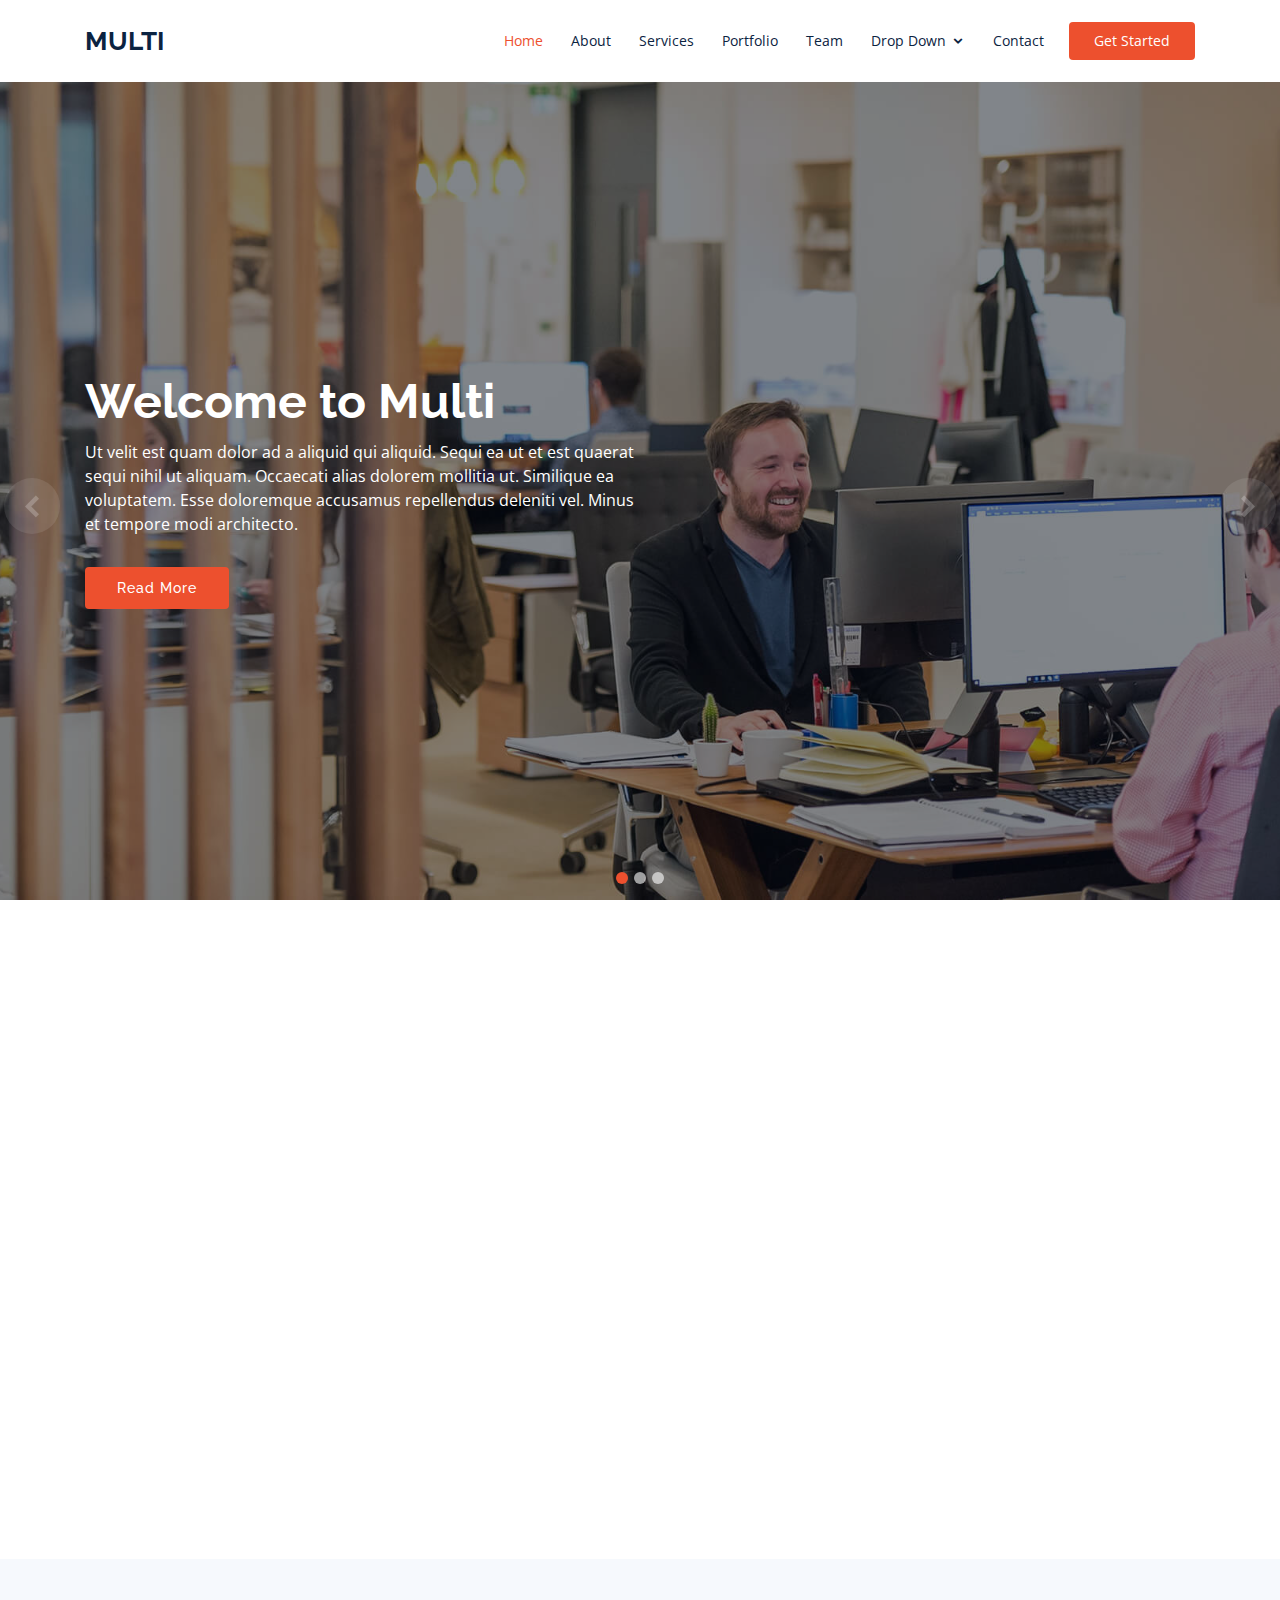
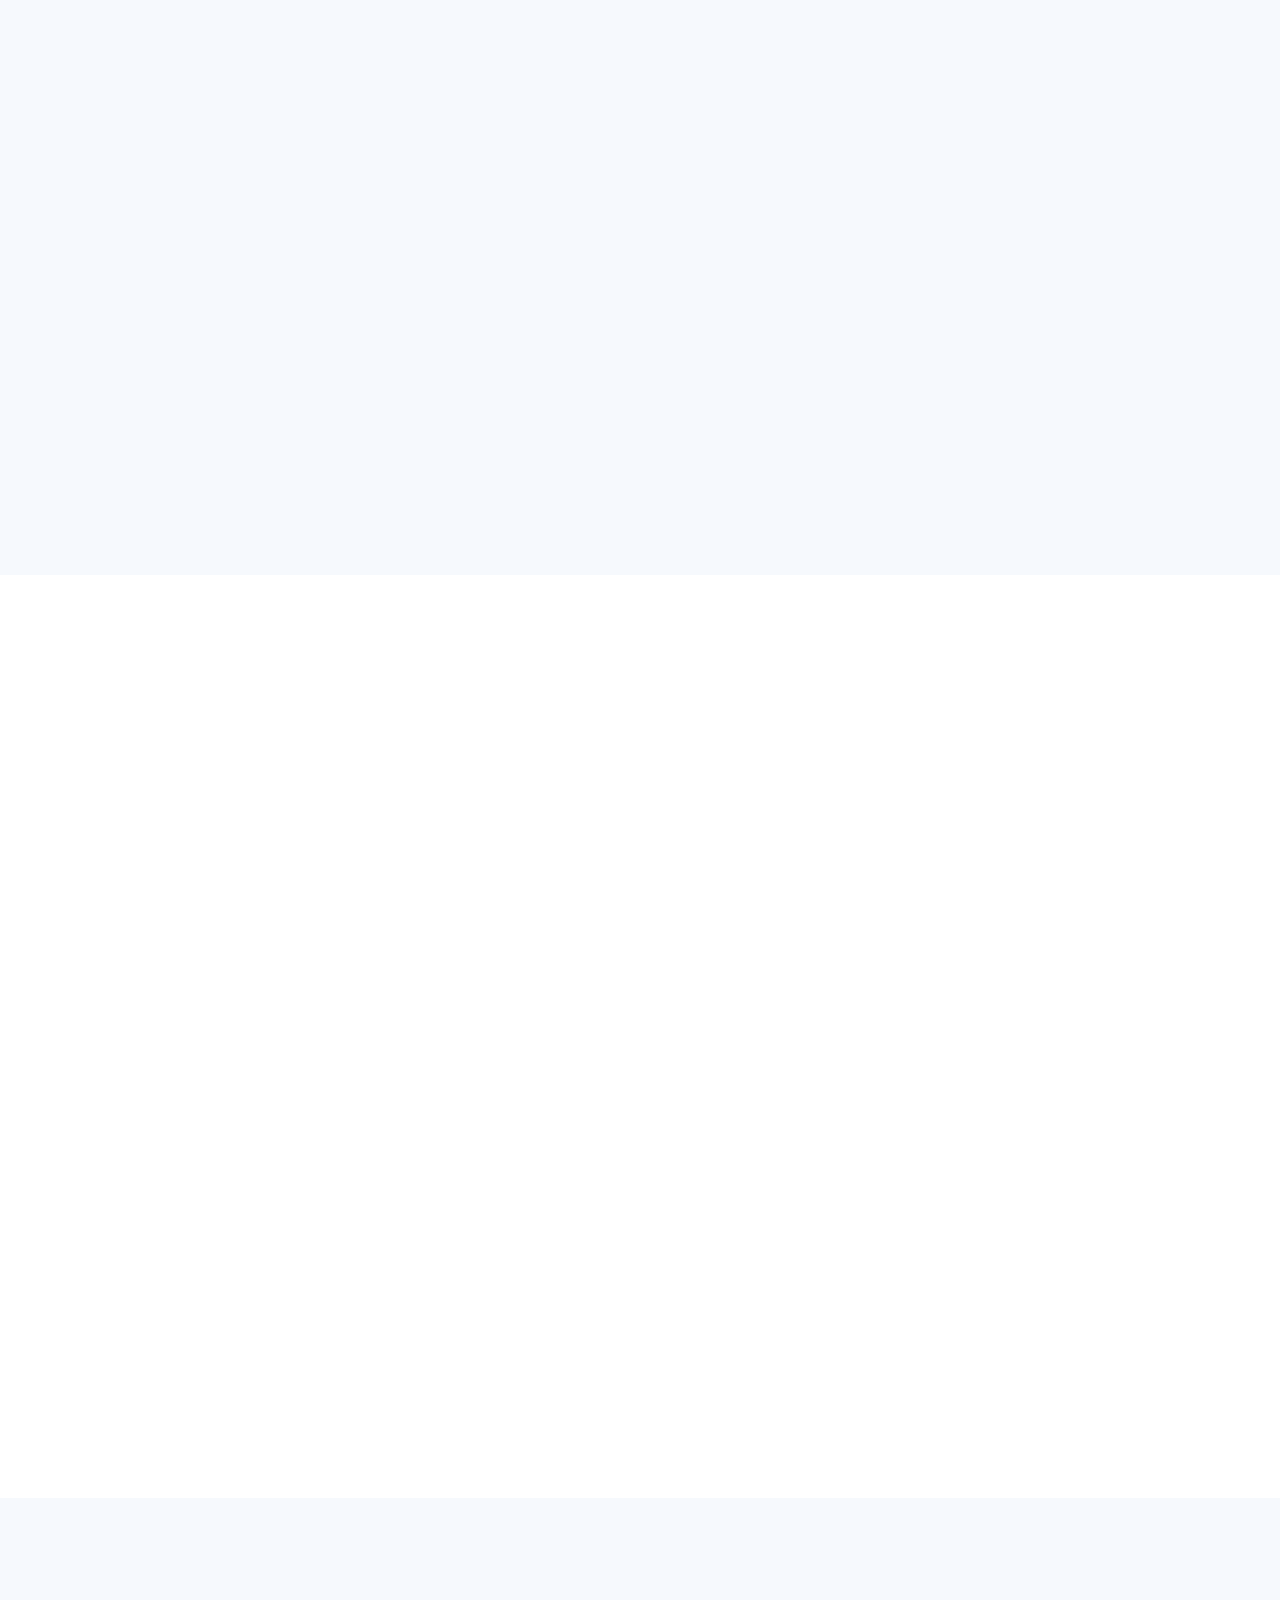
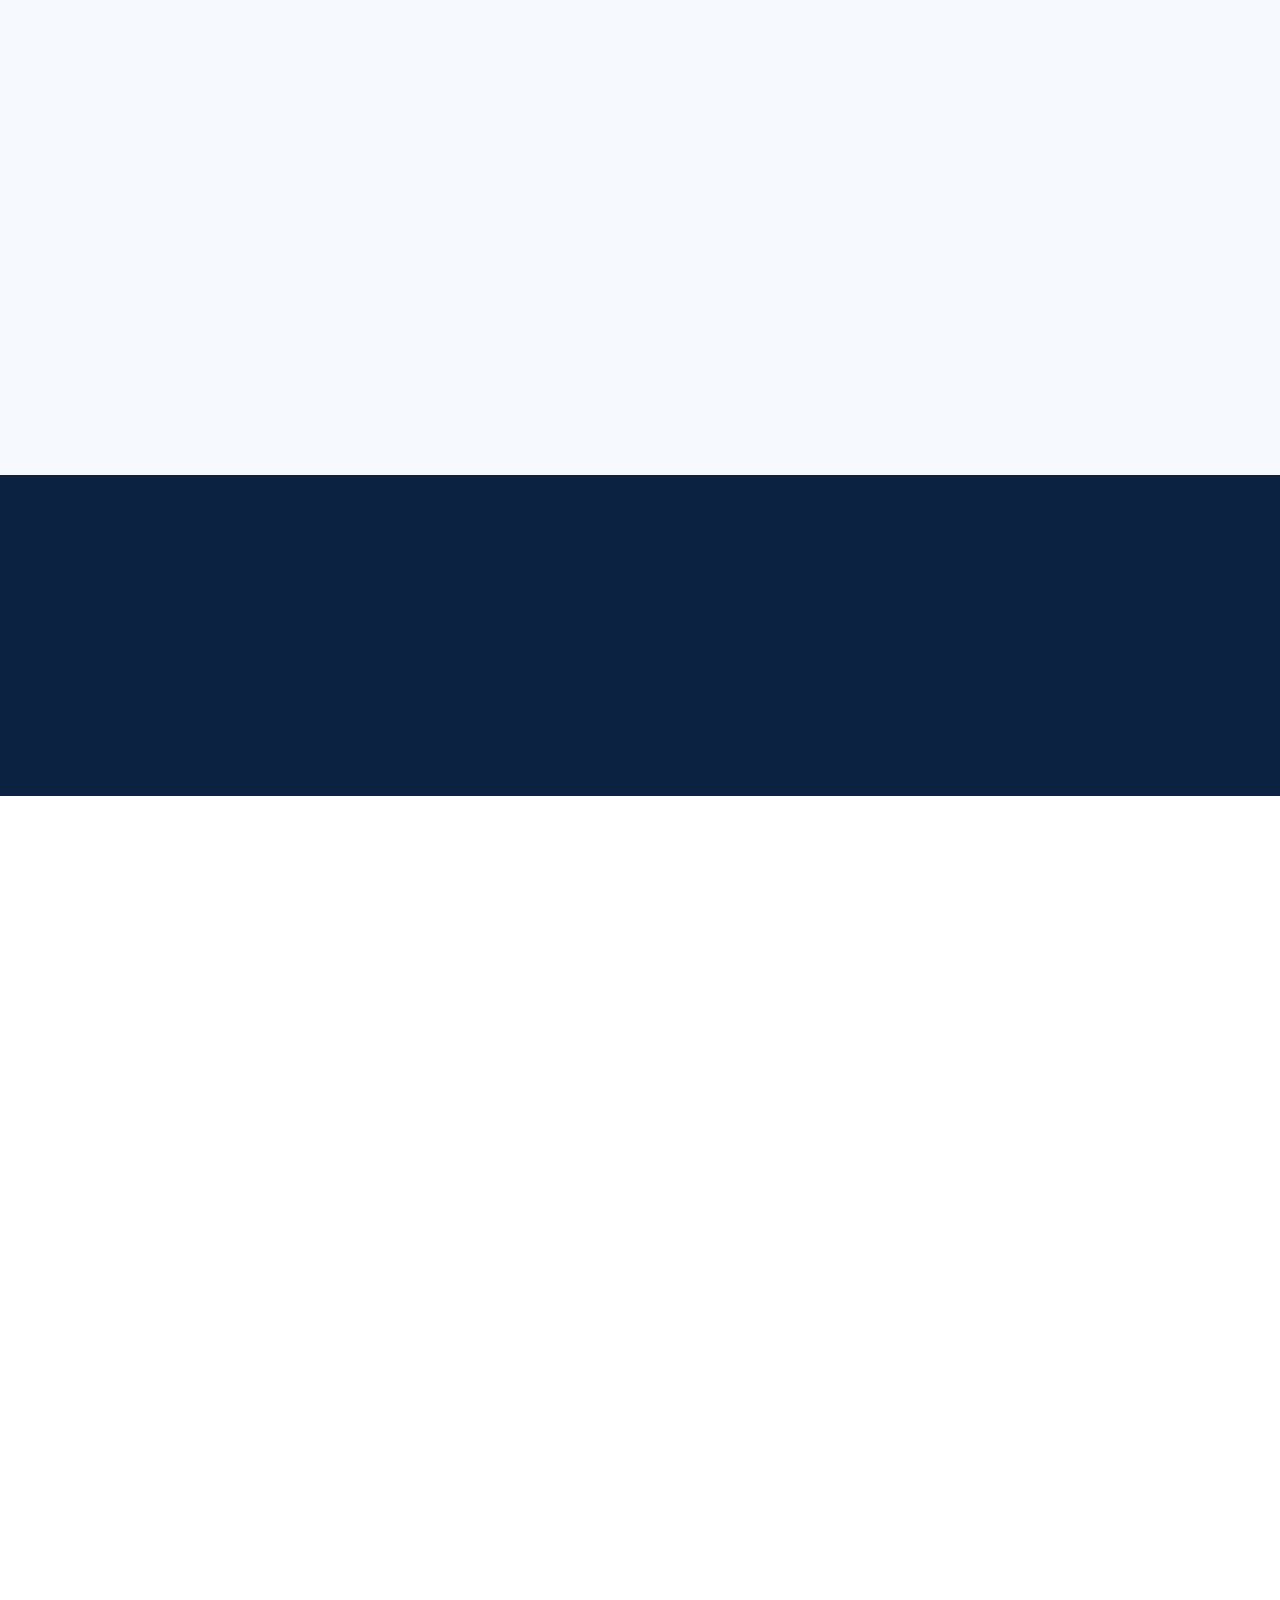
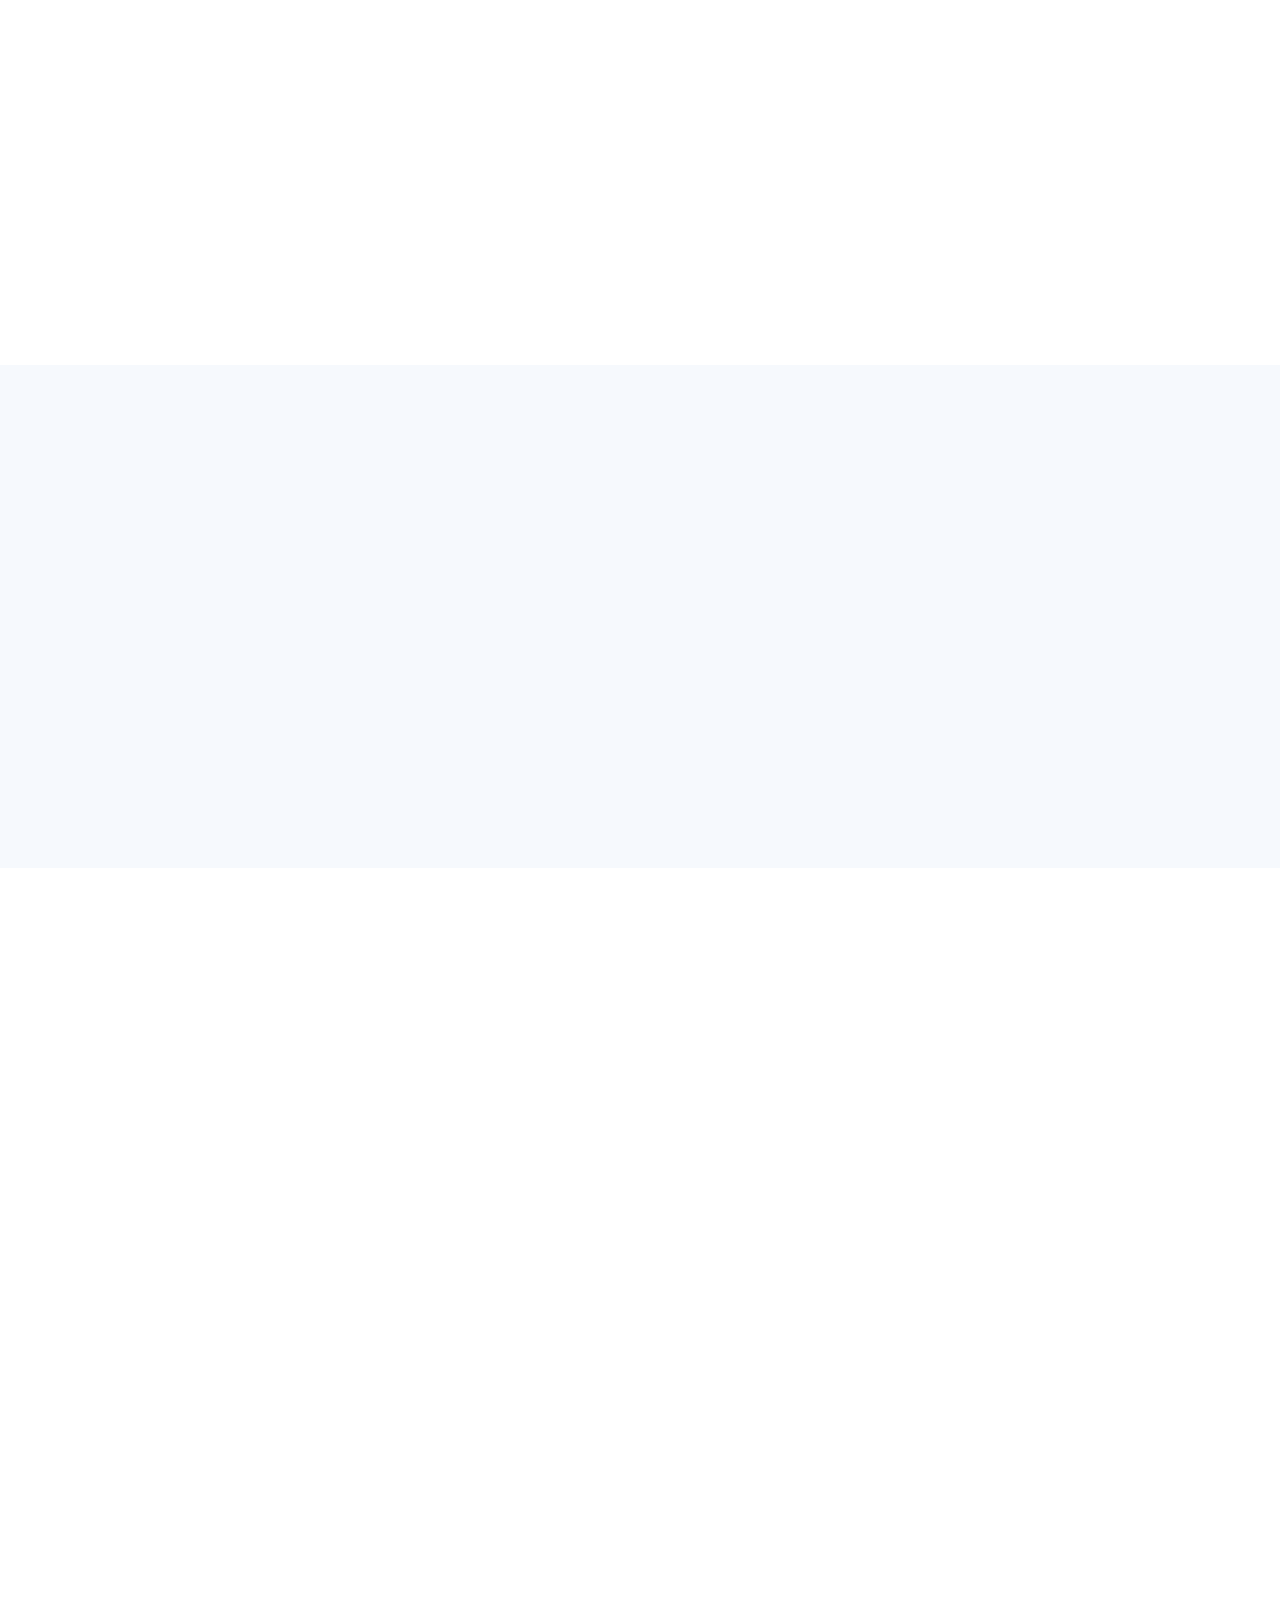
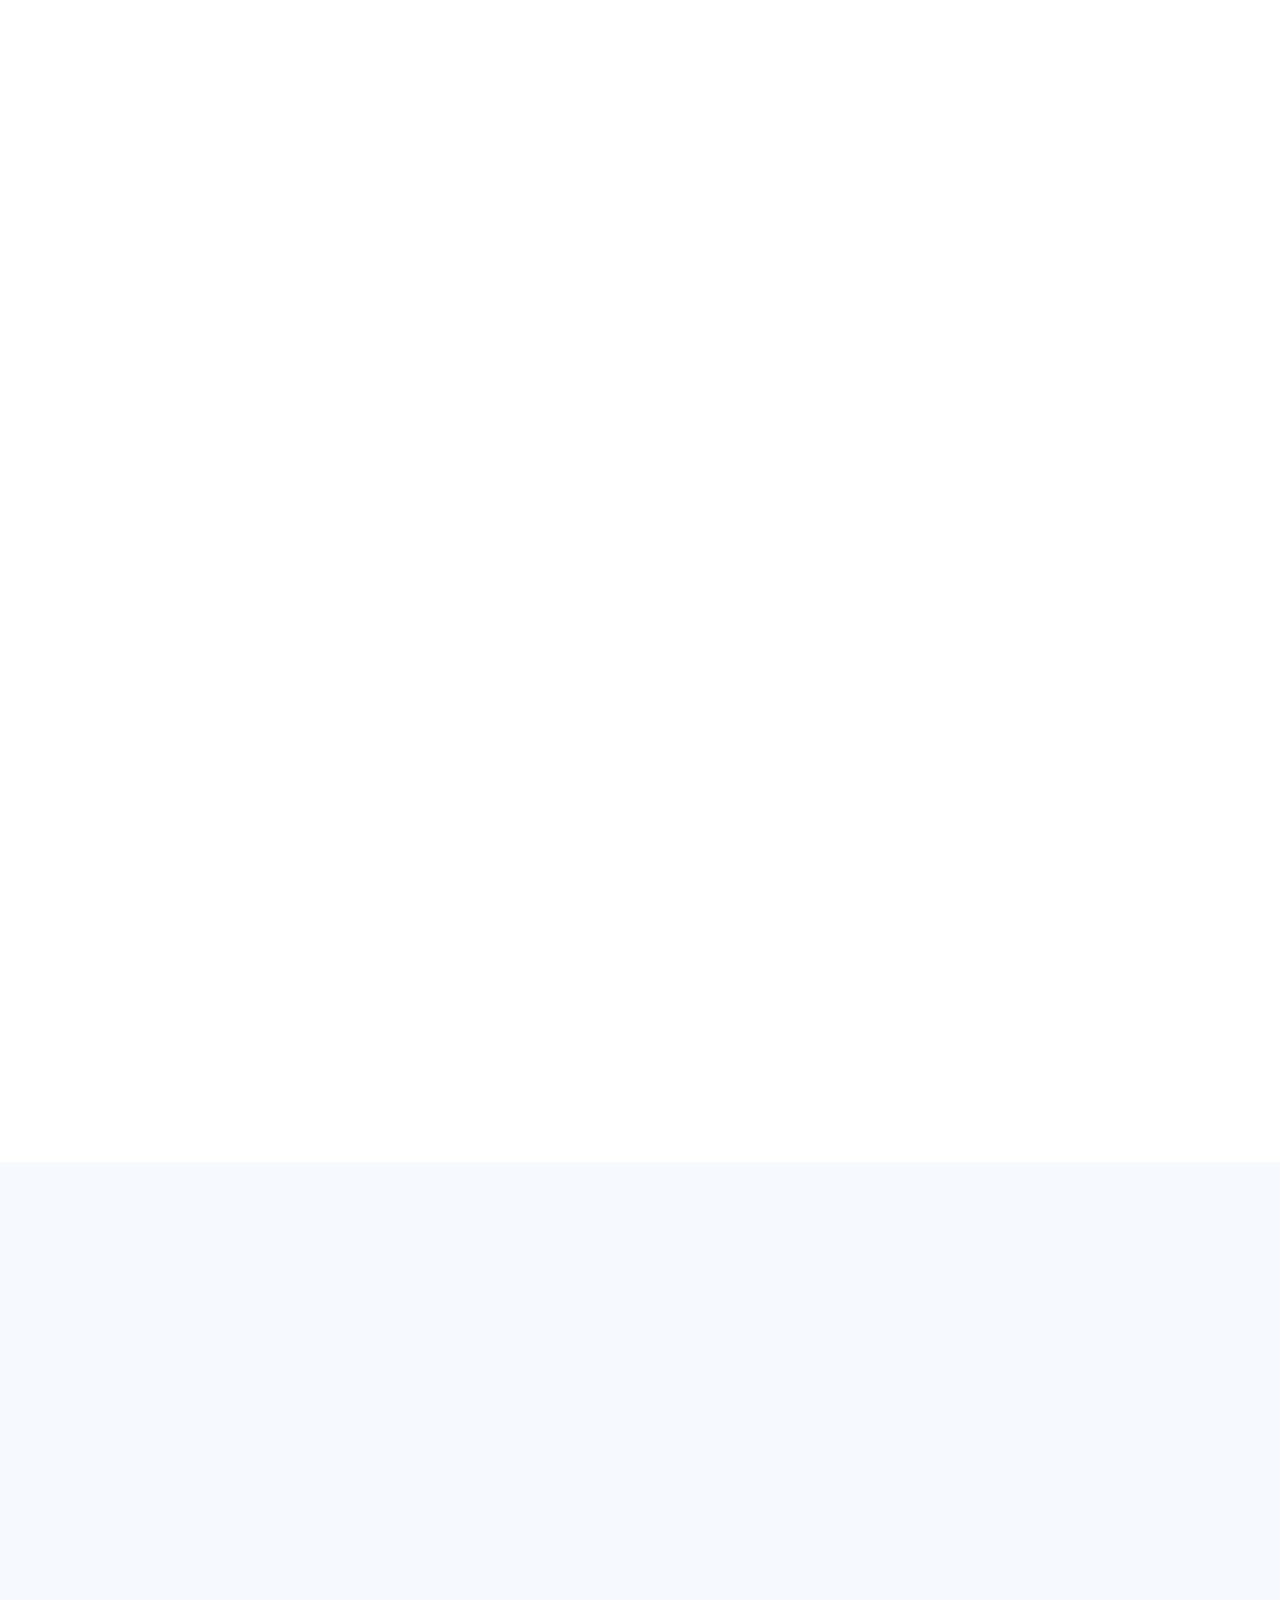
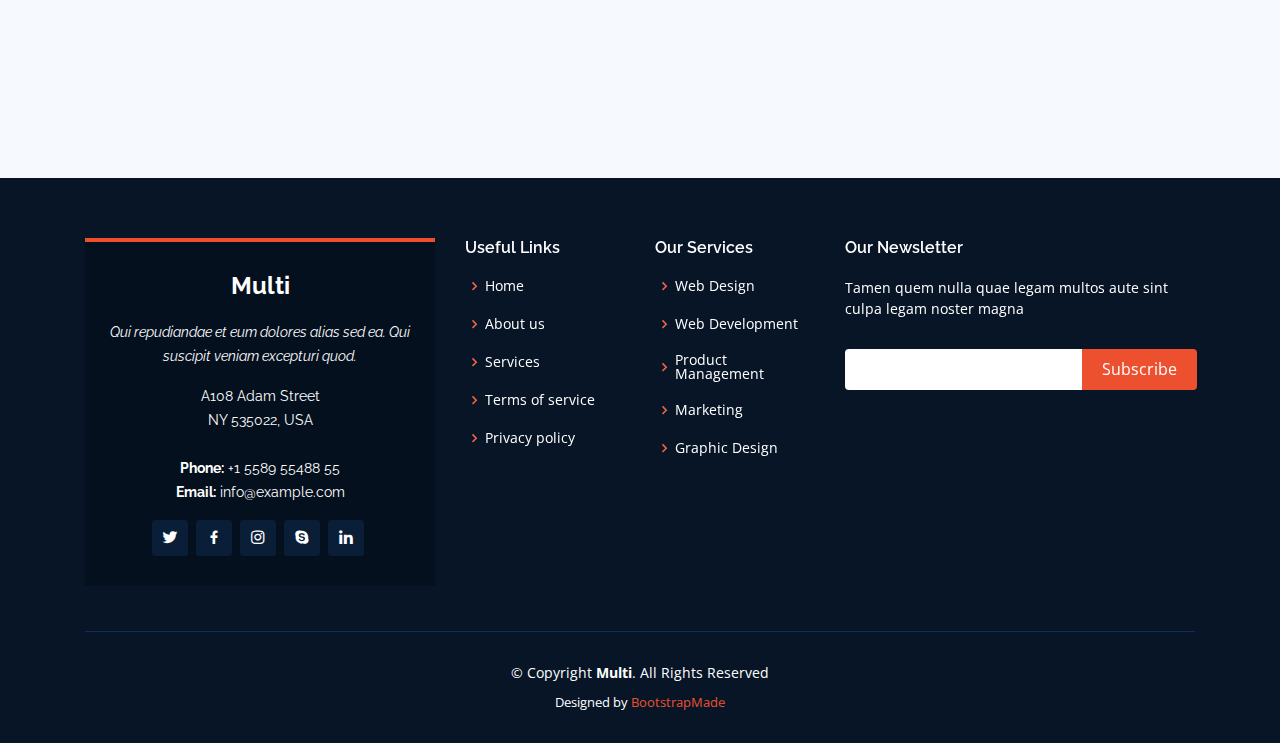
<file: FinalProj.UI.MVC/_Archive/Multi/index.html>
<!DOCTYPE html>
<html lang="en">

<head>
  <meta charset="utf-8">
  <meta content="width=device-width, initial-scale=1.0" name="viewport">

  <title>Multi Bootstrap Template - Index</title>
  <meta content="" name="descriptison">
  <meta content="" name="keywords">

  <!-- Favicons -->
  <link href="assets/img/favicon.png" rel="icon">
  <link href="assets/img/apple-touch-icon.png" rel="apple-touch-icon">

  <!-- Google Fonts -->
  <link href="https://fonts.googleapis.com/css?family=Open+Sans:300,300i,400,400i,600,600i,700,700i|Raleway:300,300i,400,400i,500,500i,600,600i,700,700i|Poppins:300,300i,400,400i,500,500i,600,600i,700,700i" rel="stylesheet">

  <!-- Vendor CSS Files -->
  <link href="assets/vendor/bootstrap/css/bootstrap.min.css" rel="stylesheet">
  <link href="assets/vendor/icofont/icofont.min.css" rel="stylesheet">
  <link href="assets/vendor/boxicons/css/boxicons.min.css" rel="stylesheet">
  <link href="assets/vendor/animate.css/animate.min.css" rel="stylesheet">
  <link href="assets/vendor/remixicon/remixicon.css" rel="stylesheet">
  <link href="assets/vendor/venobox/venobox.css" rel="stylesheet">
  <link href="assets/vendor/owl.carousel/assets/owl.carousel.min.css" rel="stylesheet">
  <link href="assets/vendor/aos/aos.css" rel="stylesheet">

  <!-- Template Main CSS File -->
  <link href="assets/css/style.css" rel="stylesheet">

  <!-- =======================================================
  * Template Name: Multi - v2.0.0
  * Template URL: https://bootstrapmade.com/multi-responsive-bootstrap-template/
  * Author: BootstrapMade.com
  * License: https://bootstrapmade.com/license/
  ======================================================== -->
</head>

<body>

  <!-- ======= Header ======= -->
  <header id="header" class="fixed-top">
    <div class="container d-flex align-items-center">

      <h1 class="logo mr-auto"><a href="index.html">Multi</a></h1>
      <!-- Uncomment below if you prefer to use an image logo -->
      <!-- <a href="index.html" class="logo mr-auto"><img src="assets/img/logo.png" alt="" class="img-fluid"></a>-->

      <nav class="nav-menu d-none d-lg-block">
        <ul>
          <li class="active"><a href="index.html">Home</a></li>
          <li><a href="#about">About</a></li>
          <li><a href="#services">Services</a></li>
          <li><a href="#portfolio">Portfolio</a></li>
          <li><a href="#team">Team</a></li>
          <li class="drop-down"><a href="">Drop Down</a>
            <ul>
              <li><a href="#">Drop Down 1</a></li>
              <li class="drop-down"><a href="#">Deep Drop Down</a>
                <ul>
                  <li><a href="#">Deep Drop Down 1</a></li>
                  <li><a href="#">Deep Drop Down 2</a></li>
                  <li><a href="#">Deep Drop Down 3</a></li>
                  <li><a href="#">Deep Drop Down 4</a></li>
                  <li><a href="#">Deep Drop Down 5</a></li>
                </ul>
              </li>
              <li><a href="#">Drop Down 2</a></li>
              <li><a href="#">Drop Down 3</a></li>
              <li><a href="#">Drop Down 4</a></li>
            </ul>
          </li>
          <li><a href="#contact">Contact</a></li>

        </ul>
      </nav><!-- .nav-menu -->

      <a href="#about" class="get-started-btn">Get Started</a>

    </div>
  </header><!-- End Header -->

  <!-- ======= Hero Section ======= -->
  <section id="hero">
    <div id="heroCarousel" class="carousel slide carousel-fade" data-ride="carousel">

      <ol class="carousel-indicators" id="hero-carousel-indicators"></ol>

      <div class="carousel-inner" role="listbox">

        <!-- Slide 1 -->
        <div class="carousel-item active" style="background-image: url(assets/img/slide/slide-1.jpg)">
          <div class="carousel-container">
            <div class="container">
              <h2 class="animate__animated animate__fadeInDown">Welcome to <span>Multi</span></h2>
              <p class="animate__animated animate__fadeInUp">Ut velit est quam dolor ad a aliquid qui aliquid. Sequi ea ut et est quaerat sequi nihil ut aliquam. Occaecati alias dolorem mollitia ut. Similique ea voluptatem. Esse doloremque accusamus repellendus deleniti vel. Minus et tempore modi architecto.</p>
              <a href="#about" class="btn-get-started animate__animated animate__fadeInUp scrollto">Read More</a>
            </div>
          </div>
        </div>

        <!-- Slide 2 -->
        <div class="carousel-item" style="background-image: url(assets/img/slide/slide-2.jpg)">
          <div class="carousel-container">
            <div class="container">
              <h2 class="animate__animated animate__fadeInDown">Lorem Ipsum Dolor</h2>
              <p class="animate__animated animate__fadeInUp">Ut velit est quam dolor ad a aliquid qui aliquid. Sequi ea ut et est quaerat sequi nihil ut aliquam. Occaecati alias dolorem mollitia ut. Similique ea voluptatem. Esse doloremque accusamus repellendus deleniti vel. Minus et tempore modi architecto.</p>
              <a href="#about" class="btn-get-started animate__animated animate__fadeInUp scrollto">Read More</a>
            </div>
          </div>
        </div>

        <!-- Slide 3 -->
        <div class="carousel-item" style="background-image: url(assets/img/slide/slide-3.jpg)">
          <div class="carousel-container">
            <div class="container">
              <h2 class="animate__animated animate__fadeInDown">Sequi ea ut et est quaerat</h2>
              <p class="animate__animated animate__fadeInUp">Ut velit est quam dolor ad a aliquid qui aliquid. Sequi ea ut et est quaerat sequi nihil ut aliquam. Occaecati alias dolorem mollitia ut. Similique ea voluptatem. Esse doloremque accusamus repellendus deleniti vel. Minus et tempore modi architecto.</p>
              <a href="#about" class="btn-get-started animate__animated animate__fadeInUp scrollto">Read More</a>
            </div>
          </div>
        </div>

      </div>

      <a class="carousel-control-prev" href="#heroCarousel" role="button" data-slide="prev">
        <span class="carousel-control-prev-icon icofont-simple-left" aria-hidden="true"></span>
        <span class="sr-only">Previous</span>
      </a>

      <a class="carousel-control-next" href="#heroCarousel" role="button" data-slide="next">
        <span class="carousel-control-next-icon icofont-simple-right" aria-hidden="true"></span>
        <span class="sr-only">Next</span>
      </a>

    </div>
  </section><!-- End Hero -->

  <main id="main">

    <!-- ======= About Section ======= -->
    <section id="about" class="about">
      <div class="container" data-aos="fade-up">

        <div class="section-title">
          <h2>About</h2>
          <p>About Us</p>
        </div>

        <div class="row content">
          <div class="col-lg-6">
            <p>
              Lorem ipsum dolor sit amet, consectetur adipiscing elit, sed do eiusmod tempor incididunt ut labore et dolore
              magna aliqua.
            </p>
            <ul>
              <li><i class="ri-check-double-line"></i> Ullamco laboris nisi ut aliquip ex ea commodo consequat</li>
              <li><i class="ri-check-double-line"></i> Duis aute irure dolor in reprehenderit in voluptate velit</li>
              <li><i class="ri-check-double-line"></i> Ullamco laboris nisi ut aliquip ex ea commodo consequat</li>
            </ul>
          </div>
          <div class="col-lg-6 pt-4 pt-lg-0">
            <p>
              Ullamco laboris nisi ut aliquip ex ea commodo consequat. Duis aute irure dolor in reprehenderit in voluptate
              velit esse cillum dolore eu fugiat nulla pariatur. Excepteur sint occaecat cupidatat non proident, sunt in
              culpa qui officia deserunt mollit anim id est laborum.
            </p>
            <a href="#" class="btn-learn-more">Learn More</a>
          </div>
        </div>

      </div>
    </section><!-- End About Section -->

    <!-- ======= Counts Section ======= -->
    <section id="counts" class="counts">
      <div class="container" data-aos="fade-up">

        <div class="row no-gutters">

          <div class="col-lg-3 col-md-6 d-md-flex align-items-md-stretch">
            <div class="count-box">
              <i class="icofont-simple-smile"></i>
              <span data-toggle="counter-up">232</span>
              <p><strong>Happy Clients</strong> consequuntur quae qui deca rode</p>
              <a href="#">Find out more &raquo;</a>
            </div>
          </div>

          <div class="col-lg-3 col-md-6 d-md-flex align-items-md-stretch">
            <div class="count-box">
              <i class="icofont-document-folder"></i>
              <span data-toggle="counter-up">521</span>
              <p><strong>Projects</strong> adipisci atque cum quia aut numquam delectus</p>
              <a href="#">Find out more &raquo;</a>
            </div>
          </div>

          <div class="col-lg-3 col-md-6 d-md-flex align-items-md-stretch">
            <div class="count-box">
              <i class="icofont-live-support"></i>
              <span data-toggle="counter-up">1,463</span>
              <p><strong>Hours Of Support</strong> aut commodi quaerat. Aliquam ratione</p>
              <a href="#">Find out more &raquo;</a>
            </div>
          </div>

          <div class="col-lg-3 col-md-6 d-md-flex align-items-md-stretch">
            <div class="count-box">
              <i class="icofont-users-alt-5"></i>
              <span data-toggle="counter-up">15</span>
              <p><strong>Hard Workers</strong> rerum asperiores dolor molestiae doloribu</p>
              <a href="#">Find out more &raquo;</a>
            </div>
          </div>

        </div>

      </div>
    </section><!-- End Counts Section -->

    <!-- ======= Why Us Section ======= -->
    <section id="why-us" class="why-us section-bg">
      <div class="container-fluid" data-aos="fade-up">

        <div class="row">

          <div class="col-lg-5 align-items-stretch video-box" style='background-image: url("assets/img/why-us.jpg");' data-aos="zoom-in" data-aos-delay="100">
            <a href="https://www.youtube.com/watch?v=jDDaplaOz7Q" class="venobox play-btn mb-4" data-vbtype="video" data-autoplay="true"></a>
          </div>

          <div class="col-lg-7 d-flex flex-column justify-content-center align-items-stretch">

            <div class="content">
              <h3>Eum ipsam laborum deleniti <strong>velit pariatur architecto</strong></h3>
              <p>
                Lorem ipsum dolor sit amet, consectetur adipiscing elit, sed do eiusmod tempor incididunt ut labore et dolore magna aliqua. Duis aute irure dolor in reprehenderit
              </p>
            </div>

            <div class="accordion-list">
              <ul>
                <li>
                  <a data-toggle="collapse" class="collapse" href="#accordion-list-1"><span>01</span> Non consectetur a erat nam at lectus urna duis? <i class="bx bx-chevron-down icon-show"></i><i class="bx bx-chevron-up icon-close"></i></a>
                  <div id="accordion-list-1" class="collapse show" data-parent=".accordion-list">
                    <p>
                      Feugiat pretium nibh ipsum consequat. Tempus iaculis urna id volutpat lacus laoreet non curabitur gravida. Venenatis lectus magna fringilla urna porttitor rhoncus dolor purus non.
                    </p>
                  </div>
                </li>

                <li>
                  <a data-toggle="collapse" href="#accordion-list-2" class="collapsed"><span>02</span> Feugiat scelerisque varius morbi enim nunc? <i class="bx bx-chevron-down icon-show"></i><i class="bx bx-chevron-up icon-close"></i></a>
                  <div id="accordion-list-2" class="collapse" data-parent=".accordion-list">
                    <p>
                      Dolor sit amet consectetur adipiscing elit pellentesque habitant morbi. Id interdum velit laoreet id donec ultrices. Fringilla phasellus faucibus scelerisque eleifend donec pretium. Est pellentesque elit ullamcorper dignissim. Mauris ultrices eros in cursus turpis massa tincidunt dui.
                    </p>
                  </div>
                </li>

                <li>
                  <a data-toggle="collapse" href="#accordion-list-3" class="collapsed"><span>03</span> Dolor sit amet consectetur adipiscing elit? <i class="bx bx-chevron-down icon-show"></i><i class="bx bx-chevron-up icon-close"></i></a>
                  <div id="accordion-list-3" class="collapse" data-parent=".accordion-list">
                    <p>
                      Eleifend mi in nulla posuere sollicitudin aliquam ultrices sagittis orci. Faucibus pulvinar elementum integer enim. Sem nulla pharetra diam sit amet nisl suscipit. Rutrum tellus pellentesque eu tincidunt. Lectus urna duis convallis convallis tellus. Urna molestie at elementum eu facilisis sed odio morbi quis
                    </p>
                  </div>
                </li>

              </ul>
            </div>

          </div>

        </div>

      </div>
    </section><!-- End Why Us Section -->

    <!-- ======= Services Section ======= -->
    <section id="services" class="services">
      <div class="container" data-aos="fade-up">

        <div class="section-title">
          <h2>Services</h2>
          <p>Check our Services</p>
        </div>

        <div class="row">
          <div class="col-lg-4 col-md-6 d-flex align-items-stretch" data-aos="zoom-in" data-aos-delay="100">
            <div class="icon-box">
              <div class="icon"><i class="bx bxl-dribbble"></i></div>
              <h4><a href="">Lorem Ipsum</a></h4>
              <p>Voluptatum deleniti atque corrupti quos dolores et quas molestias excepturi</p>
            </div>
          </div>

          <div class="col-lg-4 col-md-6 d-flex align-items-stretch mt-4 mt-md-0" data-aos="zoom-in" data-aos-delay="200">
            <div class="icon-box">
              <div class="icon"><i class="bx bx-file"></i></div>
              <h4><a href="">Sed ut perspiciatis</a></h4>
              <p>Duis aute irure dolor in reprehenderit in voluptate velit esse cillum dolore</p>
            </div>
          </div>

          <div class="col-lg-4 col-md-6 d-flex align-items-stretch mt-4 mt-lg-0" data-aos="zoom-in" data-aos-delay="300">
            <div class="icon-box">
              <div class="icon"><i class="bx bx-tachometer"></i></div>
              <h4><a href="">Magni Dolores</a></h4>
              <p>Excepteur sint occaecat cupidatat non proident, sunt in culpa qui officia</p>
            </div>
          </div>

          <div class="col-lg-4 col-md-6 d-flex align-items-stretch mt-4" data-aos="zoom-in" data-aos-delay="100">
            <div class="icon-box">
              <div class="icon"><i class="bx bx-world"></i></div>
              <h4><a href="">Nemo Enim</a></h4>
              <p>At vero eos et accusamus et iusto odio dignissimos ducimus qui blanditiis</p>
            </div>
          </div>

          <div class="col-lg-4 col-md-6 d-flex align-items-stretch mt-4" data-aos="zoom-in" data-aos-delay="200">
            <div class="icon-box">
              <div class="icon"><i class="bx bx-slideshow"></i></div>
              <h4><a href="">Dele cardo</a></h4>
              <p>Quis consequatur saepe eligendi voluptatem consequatur dolor consequuntur</p>
            </div>
          </div>

          <div class="col-lg-4 col-md-6 d-flex align-items-stretch mt-4" data-aos="zoom-in" data-aos-delay="300">
            <div class="icon-box">
              <div class="icon"><i class="bx bx-arch"></i></div>
              <h4><a href="">Divera don</a></h4>
              <p>Modi nostrum vel laborum. Porro fugit error sit minus sapiente sit aspernatur</p>
            </div>
          </div>

        </div>

      </div>
    </section><!-- End Services Section -->

    <!-- ======= Testimonials Section ======= -->
    <section id="testimonials" class="testimonials section-bg">
      <div class="container" data-aos="fade-up">

        <div class="section-title">
          <h2>Testimonials</h2>
          <p>Testimonials</p>
        </div>

        <div class="owl-carousel testimonials-carousel">

          <div class="testimonial-wrap">
            <div class="testimonial-item">
              <img src="assets/img/testimonials/testimonials-1.jpg" class="testimonial-img" alt="">
              <h3>Saul Goodman</h3>
              <h4>Ceo &amp; Founder</h4>
              <p>
                <i class="bx bxs-quote-alt-left quote-icon-left"></i>
                Proin iaculis purus consequat sem cure digni ssim donec porttitora entum suscipit rhoncus. Accusantium quam, ultricies eget id, aliquam eget nibh et. Maecen aliquam, risus at semper.
                <i class="bx bxs-quote-alt-right quote-icon-right"></i>
              </p>
            </div>
          </div>

          <div class="testimonial-wrap">
            <div class="testimonial-item">
              <img src="assets/img/testimonials/testimonials-2.jpg" class="testimonial-img" alt="">
              <h3>Sara Wilsson</h3>
              <h4>Designer</h4>
              <p>
                <i class="bx bxs-quote-alt-left quote-icon-left"></i>
                Export tempor illum tamen malis malis eram quae irure esse labore quem cillum quid cillum eram malis quorum velit fore eram velit sunt aliqua noster fugiat irure amet legam anim culpa.
                <i class="bx bxs-quote-alt-right quote-icon-right"></i>
              </p>
            </div>
          </div>

          <div class="testimonial-wrap">
            <div class="testimonial-item">
              <img src="assets/img/testimonials/testimonials-3.jpg" class="testimonial-img" alt="">
              <h3>Jena Karlis</h3>
              <h4>Store Owner</h4>
              <p>
                <i class="bx bxs-quote-alt-left quote-icon-left"></i>
                Enim nisi quem export duis labore cillum quae magna enim sint quorum nulla quem veniam duis minim tempor labore quem eram duis noster aute amet eram fore quis sint minim.
                <i class="bx bxs-quote-alt-right quote-icon-right"></i>
              </p>
            </div>
          </div>

          <div class="testimonial-wrap">
            <div class="testimonial-item">
              <img src="assets/img/testimonials/testimonials-4.jpg" class="testimonial-img" alt="">
              <h3>Matt Brandon</h3>
              <h4>Freelancer</h4>
              <p>
                <i class="bx bxs-quote-alt-left quote-icon-left"></i>
                Fugiat enim eram quae cillum dolore dolor amet nulla culpa multos export minim fugiat minim velit minim dolor enim duis veniam ipsum anim magna sunt elit fore quem dolore labore illum veniam.
                <i class="bx bxs-quote-alt-right quote-icon-right"></i>
              </p>
            </div>
          </div>

          <div class="testimonial-wrap">
            <div class="testimonial-item">
              <img src="assets/img/testimonials/testimonials-5.jpg" class="testimonial-img" alt="">
              <h3>John Larson</h3>
              <h4>Entrepreneur</h4>
              <p>
                <i class="bx bxs-quote-alt-left quote-icon-left"></i>
                Quis quorum aliqua sint quem legam fore sunt eram irure aliqua veniam tempor noster veniam enim culpa labore duis sunt culpa nulla illum cillum fugiat legam esse veniam culpa fore nisi cillum quid.
                <i class="bx bxs-quote-alt-right quote-icon-right"></i>
              </p>
            </div>
          </div>

        </div>

      </div>
    </section><!-- End Testimonials Section -->

    <!-- ======= Cta Section ======= -->
    <section id="cta" class="cta">
      <div class="container" data-aos="zoom-in">

        <div class="text-center">
          <h3>Call To Action</h3>
          <p> Duis aute irure dolor in reprehenderit in voluptate velit esse cillum dolore eu fugiat nulla pariatur. Excepteur sint occaecat cupidatat non proident, sunt in culpa qui officia deserunt mollit anim id est laborum.</p>
          <a class="cta-btn" href="#">Call To Action</a>
        </div>

      </div>
    </section><!-- End Cta Section -->

    <!-- ======= Portfolio Section ======= -->
    <section id="portfolio" class="portfolio">
      <div class="container" data-aos="fade-up">

        <div class="section-title">
          <h2>Portfolio</h2>
          <p>Check our Portfolio</p>
        </div>

        <div class="row" data-aos="fade-up" data-aos-delay="100">
          <div class="col-lg-12 d-flex justify-content-center">
            <ul id="portfolio-flters">
              <li data-filter="*" class="filter-active">All</li>
              <li data-filter=".filter-app">App</li>
              <li data-filter=".filter-card">Card</li>
              <li data-filter=".filter-web">Web</li>
            </ul>
          </div>
        </div>

        <div class="row portfolio-container" data-aos="fade-up" data-aos-delay="200">

          <div class="col-lg-4 col-md-6 portfolio-item filter-app">
            <img src="assets/img/portfolio/portfolio-1.jpg" class="img-fluid" alt="">
            <div class="portfolio-info">
              <h4>App 1</h4>
              <p>App</p>
              <a href="assets/img/portfolio/portfolio-1.jpg" data-gall="portfolioGallery" class="venobox preview-link" title="App 1"><i class="bx bx-plus"></i></a>
              <a href="portfolio-details.html" class="details-link" title="More Details"><i class="bx bx-link"></i></a>
            </div>
          </div>

          <div class="col-lg-4 col-md-6 portfolio-item filter-web">
            <img src="assets/img/portfolio/portfolio-2.jpg" class="img-fluid" alt="">
            <div class="portfolio-info">
              <h4>Web 3</h4>
              <p>Web</p>
              <a href="assets/img/portfolio/portfolio-2.jpg" data-gall="portfolioGallery" class="venobox preview-link" title="Web 3"><i class="bx bx-plus"></i></a>
              <a href="portfolio-details.html" class="details-link" title="More Details"><i class="bx bx-link"></i></a>
            </div>
          </div>

          <div class="col-lg-4 col-md-6 portfolio-item filter-app">
            <img src="assets/img/portfolio/portfolio-3.jpg" class="img-fluid" alt="">
            <div class="portfolio-info">
              <h4>App 2</h4>
              <p>App</p>
              <a href="assets/img/portfolio/portfolio-3.jpg" data-gall="portfolioGallery" class="venobox preview-link" title="App 2"><i class="bx bx-plus"></i></a>
              <a href="portfolio-details.html" class="details-link" title="More Details"><i class="bx bx-link"></i></a>
            </div>
          </div>

          <div class="col-lg-4 col-md-6 portfolio-item filter-card">
            <img src="assets/img/portfolio/portfolio-4.jpg" class="img-fluid" alt="">
            <div class="portfolio-info">
              <h4>Card 2</h4>
              <p>Card</p>
              <a href="assets/img/portfolio/portfolio-4.jpg" data-gall="portfolioGallery" class="venobox preview-link" title="Card 2"><i class="bx bx-plus"></i></a>
              <a href="portfolio-details.html" class="details-link" title="More Details"><i class="bx bx-link"></i></a>
            </div>
          </div>

          <div class="col-lg-4 col-md-6 portfolio-item filter-web">
            <img src="assets/img/portfolio/portfolio-5.jpg" class="img-fluid" alt="">
            <div class="portfolio-info">
              <h4>Web 2</h4>
              <p>Web</p>
              <a href="assets/img/portfolio/portfolio-5.jpg" data-gall="portfolioGallery" class="venobox preview-link" title="Web 2"><i class="bx bx-plus"></i></a>
              <a href="portfolio-details.html" class="details-link" title="More Details"><i class="bx bx-link"></i></a>
            </div>
          </div>

          <div class="col-lg-4 col-md-6 portfolio-item filter-app">
            <img src="assets/img/portfolio/portfolio-6.jpg" class="img-fluid" alt="">
            <div class="portfolio-info">
              <h4>App 3</h4>
              <p>App</p>
              <a href="assets/img/portfolio/portfolio-6.jpg" data-gall="portfolioGallery" class="venobox preview-link" title="App 3"><i class="bx bx-plus"></i></a>
              <a href="portfolio-details.html" class="details-link" title="More Details"><i class="bx bx-link"></i></a>
            </div>
          </div>

          <div class="col-lg-4 col-md-6 portfolio-item filter-card">
            <img src="assets/img/portfolio/portfolio-7.jpg" class="img-fluid" alt="">
            <div class="portfolio-info">
              <h4>Card 1</h4>
              <p>Card</p>
              <a href="assets/img/portfolio/portfolio-7.jpg" data-gall="portfolioGallery" class="venobox preview-link" title="Card 1"><i class="bx bx-plus"></i></a>
              <a href="portfolio-details.html" class="details-link" title="More Details"><i class="bx bx-link"></i></a>
            </div>
          </div>

          <div class="col-lg-4 col-md-6 portfolio-item filter-card">
            <img src="assets/img/portfolio/portfolio-8.jpg" class="img-fluid" alt="">
            <div class="portfolio-info">
              <h4>Card 3</h4>
              <p>Card</p>
              <a href="assets/img/portfolio/portfolio-8.jpg" data-gall="portfolioGallery" class="venobox preview-link" title="Card 3"><i class="bx bx-plus"></i></a>
              <a href="portfolio-details.html" class="details-link" title="More Details"><i class="bx bx-link"></i></a>
            </div>
          </div>

          <div class="col-lg-4 col-md-6 portfolio-item filter-web">
            <img src="assets/img/portfolio/portfolio-9.jpg" class="img-fluid" alt="">
            <div class="portfolio-info">
              <h4>Web 3</h4>
              <p>Web</p>
              <a href="assets/img/portfolio/portfolio-9.jpg" data-gall="portfolioGallery" class="venobox preview-link" title="Web 3"><i class="bx bx-plus"></i></a>
              <a href="portfolio-details.html" class="details-link" title="More Details"><i class="bx bx-link"></i></a>
            </div>
          </div>

        </div>

      </div>
    </section><!-- End Portfolio Section -->

    <!-- ======= Team Section ======= -->
    <section id="team" class="team section-bg">
      <div class="container" data-aos="fade-up">

        <div class="section-title">
          <h2>Team</h2>
          <p>Check our Team</p>
        </div>

        <div class="row">

          <div class="col-xl-3 col-lg-4 col-md-6">
            <div class="member" data-aos="zoom-in" data-aos-delay="100">
              <img src="assets/img/team/team-1.jpg" class="img-fluid" alt="">
              <div class="member-info">
                <div class="member-info-content">
                  <h4>Walter White</h4>
                  <span>Chief Executive Officer</span>
                </div>
                <div class="social">
                  <a href=""><i class="icofont-twitter"></i></a>
                  <a href=""><i class="icofont-facebook"></i></a>
                  <a href=""><i class="icofont-instagram"></i></a>
                  <a href=""><i class="icofont-linkedin"></i></a>
                </div>
              </div>
            </div>
          </div>

          <div class="col-xl-3 col-lg-4 col-md-6" data-wow-delay="0.1s">
            <div class="member" data-aos="zoom-in" data-aos-delay="200">
              <img src="assets/img/team/team-2.jpg" class="img-fluid" alt="">
              <div class="member-info">
                <div class="member-info-content">
                  <h4>Sarah Jhonson</h4>
                  <span>Product Manager</span>
                </div>
                <div class="social">
                  <a href=""><i class="icofont-twitter"></i></a>
                  <a href=""><i class="icofont-facebook"></i></a>
                  <a href=""><i class="icofont-instagram"></i></a>
                  <a href=""><i class="icofont-linkedin"></i></a>
                </div>
              </div>
            </div>
          </div>

          <div class="col-xl-3 col-lg-4 col-md-6" data-wow-delay="0.2s">
            <div class="member" data-aos="zoom-in" data-aos-delay="300">
              <img src="assets/img/team/team-3.jpg" class="img-fluid" alt="">
              <div class="member-info">
                <div class="member-info-content">
                  <h4>William Anderson</h4>
                  <span>CTO</span>
                </div>
                <div class="social">
                  <a href=""><i class="icofont-twitter"></i></a>
                  <a href=""><i class="icofont-facebook"></i></a>
                  <a href=""><i class="icofont-instagram"></i></a>
                  <a href=""><i class="icofont-linkedin"></i></a>
                </div>
              </div>
            </div>
          </div>

          <div class="col-xl-3 col-lg-4 col-md-6" data-wow-delay="0.3s">
            <div class="member" data-aos="zoom-in" data-aos-delay="400">
              <img src="assets/img/team/team-4.jpg" class="img-fluid" alt="">
              <div class="member-info">
                <div class="member-info-content">
                  <h4>Amanda Jepson</h4>
                  <span>Accountant</span>
                </div>
                <div class="social">
                  <a href=""><i class="icofont-twitter"></i></a>
                  <a href=""><i class="icofont-facebook"></i></a>
                  <a href=""><i class="icofont-instagram"></i></a>
                  <a href=""><i class="icofont-linkedin"></i></a>
                </div>
              </div>
            </div>
          </div>

        </div>

      </div>
    </section><!-- End Team Section -->

    <!-- ======= Pricing Section ======= -->
    <section id="pricing" class="pricing">
      <div class="container" data-aos="fade-up">

        <div class="section-title">
          <h2>Pricing</h2>
          <p>Our Competing Prices</p>
        </div>

        <div class="row align-items-center">

          <div class="col-lg-4">
            <div class="box" data-aos="zoom-in" data-aos-delay="100">
              <h3>Free</h3>
              <h4>$0<span>per month</span></h4>
              <ul>
                <li><i class="bx bx-check"></i> Quam adipiscing vitae proin</li>
                <li><i class="bx bx-check"></i> Nec feugiat nisl pretium</li>
                <li><i class="bx bx-check"></i> Nulla at volutpat diam uteera</li>
                <li class="na"><i class="bx bx-x"></i> <span>Pharetra massa massa ultricies</span></li>
                <li class="na"><i class="bx bx-x"></i> <span>Massa ultricies mi quis hendrerit</span></li>
              </ul>
              <a href="#" class="get-started-btn">Get Started</a>
            </div>
          </div>

          <div class="col-lg-4">
            <div class="box featured" data-aos="zoom-in" data-aos-delay="100">
              <h3>Business</h3>
              <h4>$29<span>per month</span></h4>
              <ul>
                <li><i class="bx bx-check"></i> Quam adipiscing vitae proin</li>
                <li><i class="bx bx-check"></i> Nec feugiat nisl pretium</li>
                <li><i class="bx bx-check"></i> Nulla at volutpat diam uteera</li>
                <li><i class="bx bx-check"></i> Pharetra massa massa ultricies</li>
                <li><i class="bx bx-check"></i> Massa ultricies mi quis hendrerit</li>
              </ul>
              <a href="#" class="get-started-btn">Get Started</a>
            </div>
          </div>

          <div class="col-lg-4">
            <div class="box" data-aos="zoom-in" data-aos-delay="100">
              <h3>Developer</h3>
              <h4>$49<span>per month</span></h4>
              <ul>
                <li><i class="bx bx-check"></i> Quam adipiscing vitae proin</li>
                <li><i class="bx bx-check"></i> Nec feugiat nisl pretium</li>
                <li><i class="bx bx-check"></i> Nulla at volutpat diam uteera</li>
                <li><i class="bx bx-check"></i> Pharetra massa massa ultricies</li>
                <li><i class="bx bx-check"></i> Massa ultricies mi quis hendrerit</li>
              </ul>
              <a href="#" class="get-started-btn">Get Started</a>
            </div>
          </div>

        </div>

      </div>
    </section><!-- End Pricing Section -->

    <!-- ======= Frequently Asked Questions Section ======= -->
    <section id="faq" class="faq">
      <div class="container" data-aos="fade-up">

        <div class="section-title">
          <h2>F.A.Q</h2>
          <p>Frequently Asked Questions</p>
        </div>

        <div class="row faq-item d-flex align-items-stretch" data-aos="fade-up" data-aos-delay="100">
          <div class="col-lg-5">
            <i class="bx bx-help-circle"></i>
            <h4>Non consectetur a erat nam at lectus urna duis?</h4>
          </div>
          <div class="col-lg-7">
            <p>
              Feugiat pretium nibh ipsum consequat. Tempus iaculis urna id volutpat lacus laoreet non curabitur gravida. Venenatis lectus magna fringilla urna porttitor rhoncus dolor purus non.
            </p>
          </div>
        </div><!-- End F.A.Q Item-->

        <div class="row faq-item d-flex align-items-stretch" data-aos="fade-up" data-aos-delay="200">
          <div class="col-lg-5">
            <i class="bx bx-help-circle"></i>
            <h4>Feugiat scelerisque varius morbi enim nunc faucibus a pellentesque?</h4>
          </div>
          <div class="col-lg-7">
            <p>
              Dolor sit amet consectetur adipiscing elit pellentesque habitant morbi. Id interdum velit laoreet id donec ultrices. Fringilla phasellus faucibus scelerisque eleifend donec pretium. Est pellentesque elit ullamcorper dignissim.
            </p>
          </div>
        </div><!-- End F.A.Q Item-->

        <div class="row faq-item d-flex align-items-stretch" data-aos="fade-up" data-aos-delay="300">
          <div class="col-lg-5">
            <i class="bx bx-help-circle"></i>
            <h4>Dolor sit amet consectetur adipiscing elit pellentesque habitant morbi?</h4>
          </div>
          <div class="col-lg-7">
            <p>
              Eleifend mi in nulla posuere sollicitudin aliquam ultrices sagittis orci. Faucibus pulvinar elementum integer enim. Sem nulla pharetra diam sit amet nisl suscipit. Rutrum tellus pellentesque eu tincidunt. Lectus urna duis convallis convallis tellus.
            </p>
          </div>
        </div><!-- End F.A.Q Item-->

        <div class="row faq-item d-flex align-items-stretch" data-aos="fade-up" data-aos-delay="400">
          <div class="col-lg-5">
            <i class="bx bx-help-circle"></i>
            <h4>Ac odio tempor orci dapibus. Aliquam eleifend mi in nulla?</h4>
          </div>
          <div class="col-lg-7">
            <p>
              Aperiam itaque sit optio et deleniti eos nihil quidem cumque. Voluptas dolorum accusantium sunt sit enim. Provident consequuntur quam aut reiciendis qui rerum dolorem sit odio. Repellat assumenda soluta sunt pariatur error doloribus fuga.
            </p>
          </div>
        </div><!-- End F.A.Q Item-->

        <div class="row faq-item d-flex align-items-stretch" data-aos="fade-up" data-aos-delay="500">
          <div class="col-lg-5">
            <i class="bx bx-help-circle"></i>
            <h4>Tempus quam pellentesque nec nam aliquam sem et tortor consequat?</h4>
          </div>
          <div class="col-lg-7">
            <p>
              Molestie a iaculis at erat pellentesque adipiscing commodo. Dignissim suspendisse in est ante in. Nunc vel risus commodo viverra maecenas accumsan. Sit amet nisl suscipit adipiscing bibendum est. Purus gravida quis blandit turpis cursus in
            </p>
          </div>
        </div><!-- End F.A.Q Item-->

      </div>
    </section><!-- End Frequently Asked Questions Section -->

    <!-- ======= Contact Section ======= -->
    <section id="contact" class="contact section-bg">
      <div class="container" data-aos="fade-up">

        <div class="section-title">
          <h2>Contact</h2>
          <p>Contact Us</p>
        </div>

        <div class="row">

          <div class="col-lg-6">

            <div class="row">
              <div class="col-md-12">
                <div class="info-box">
                  <i class="bx bx-map"></i>
                  <h3>Our Address</h3>
                  <p>A108 Adam Street, New York, NY 535022</p>
                </div>
              </div>
              <div class="col-md-6">
                <div class="info-box mt-4">
                  <i class="bx bx-envelope"></i>
                  <h3>Email Us</h3>
                  <p>info@example.com<br>contact@example.com</p>
                </div>
              </div>
              <div class="col-md-6">
                <div class="info-box mt-4">
                  <i class="bx bx-phone-call"></i>
                  <h3>Call Us</h3>
                  <p>+1 5589 55488 55<br>+1 6678 254445 41</p>
                </div>
              </div>
            </div>

          </div>

          <div class="col-lg-6">
            <form action="forms/contact.php" method="post" role="form" class="php-email-form">
              <div class="form-row">
                <div class="col form-group">
                  <input type="text" name="name" class="form-control" id="name" placeholder="Your Name" data-rule="minlen:4" data-msg="Please enter at least 4 chars" />
                  <div class="validate"></div>
                </div>
                <div class="col form-group">
                  <input type="email" class="form-control" name="email" id="email" placeholder="Your Email" data-rule="email" data-msg="Please enter a valid email" />
                  <div class="validate"></div>
                </div>
              </div>
              <div class="form-group">
                <input type="text" class="form-control" name="subject" id="subject" placeholder="Subject" data-rule="minlen:4" data-msg="Please enter at least 8 chars of subject" />
                <div class="validate"></div>
              </div>
              <div class="form-group">
                <textarea class="form-control" name="message" rows="5" data-rule="required" data-msg="Please write something for us" placeholder="Message"></textarea>
                <div class="validate"></div>
              </div>
              <div class="mb-3">
                <div class="loading">Loading</div>
                <div class="error-message"></div>
                <div class="sent-message">Your message has been sent. Thank you!</div>
              </div>
              <div class="text-center"><button type="submit">Send Message</button></div>
            </form>
          </div>

        </div>

      </div>
    </section><!-- End Contact Section -->

  </main><!-- End #main -->

  <!-- ======= Footer ======= -->
  <footer id="footer">
    <div class="footer-top">
      <div class="container">
        <div class="row">

          <div class="col-lg-4 col-md-6">
            <div class="footer-info">
              <h3>Multi</h3>
              <p class="pb-3"><em>Qui repudiandae et eum dolores alias sed ea. Qui suscipit veniam excepturi quod.</em></p>
              <p>
                A108 Adam Street <br>
                NY 535022, USA<br><br>
                <strong>Phone:</strong> +1 5589 55488 55<br>
                <strong>Email:</strong> info@example.com<br>
              </p>
              <div class="social-links mt-3">
                <a href="#" class="twitter"><i class="bx bxl-twitter"></i></a>
                <a href="#" class="facebook"><i class="bx bxl-facebook"></i></a>
                <a href="#" class="instagram"><i class="bx bxl-instagram"></i></a>
                <a href="#" class="google-plus"><i class="bx bxl-skype"></i></a>
                <a href="#" class="linkedin"><i class="bx bxl-linkedin"></i></a>
              </div>
            </div>
          </div>

          <div class="col-lg-2 col-md-6 footer-links">
            <h4>Useful Links</h4>
            <ul>
              <li><i class="bx bx-chevron-right"></i> <a href="#">Home</a></li>
              <li><i class="bx bx-chevron-right"></i> <a href="#">About us</a></li>
              <li><i class="bx bx-chevron-right"></i> <a href="#">Services</a></li>
              <li><i class="bx bx-chevron-right"></i> <a href="#">Terms of service</a></li>
              <li><i class="bx bx-chevron-right"></i> <a href="#">Privacy policy</a></li>
            </ul>
          </div>

          <div class="col-lg-2 col-md-6 footer-links">
            <h4>Our Services</h4>
            <ul>
              <li><i class="bx bx-chevron-right"></i> <a href="#">Web Design</a></li>
              <li><i class="bx bx-chevron-right"></i> <a href="#">Web Development</a></li>
              <li><i class="bx bx-chevron-right"></i> <a href="#">Product Management</a></li>
              <li><i class="bx bx-chevron-right"></i> <a href="#">Marketing</a></li>
              <li><i class="bx bx-chevron-right"></i> <a href="#">Graphic Design</a></li>
            </ul>
          </div>

          <div class="col-lg-4 col-md-6 footer-newsletter">
            <h4>Our Newsletter</h4>
            <p>Tamen quem nulla quae legam multos aute sint culpa legam noster magna</p>
            <form action="" method="post">
              <input type="email" name="email"><input type="submit" value="Subscribe">
            </form>

          </div>

        </div>
      </div>
    </div>

    <div class="container">
      <div class="copyright">
        &copy; Copyright <strong><span>Multi</span></strong>. All Rights Reserved
      </div>
      <div class="credits">
        <!-- All the links in the footer should remain intact. -->
        <!-- You can delete the links only if you purchased the pro version. -->
        <!-- Licensing information: https://bootstrapmade.com/license/ -->
        <!-- Purchase the pro version with working PHP/AJAX contact form: https://bootstrapmade.com/multi-responsive-bootstrap-template/ -->
        Designed by <a href="https://bootstrapmade.com/">BootstrapMade</a>
      </div>
    </div>
  </footer><!-- End Footer -->

  <div id="preloader"></div>
  <a href="#" class="back-to-top"><i class="icofont-simple-up"></i></a>

  <!-- Vendor JS Files -->
  <script src="assets/vendor/jquery/jquery.min.js"></script>
  <script src="assets/vendor/bootstrap/js/bootstrap.bundle.min.js"></script>
  <script src="assets/vendor/jquery.easing/jquery.easing.min.js"></script>
  <script src="assets/vendor/php-email-form/validate.js"></script>
  <script src="assets/vendor/waypoints/jquery.waypoints.min.js"></script>
  <script src="assets/vendor/counterup/counterup.min.js"></script>
  <script src="assets/vendor/venobox/venobox.min.js"></script>
  <script src="assets/vendor/owl.carousel/owl.carousel.min.js"></script>
  <script src="assets/vendor/isotope-layout/isotope.pkgd.min.js"></script>
  <script src="assets/vendor/aos/aos.js"></script>

  <!-- Template Main JS File -->
  <script src="assets/js/main.js"></script>

</body>

</html>
</file>
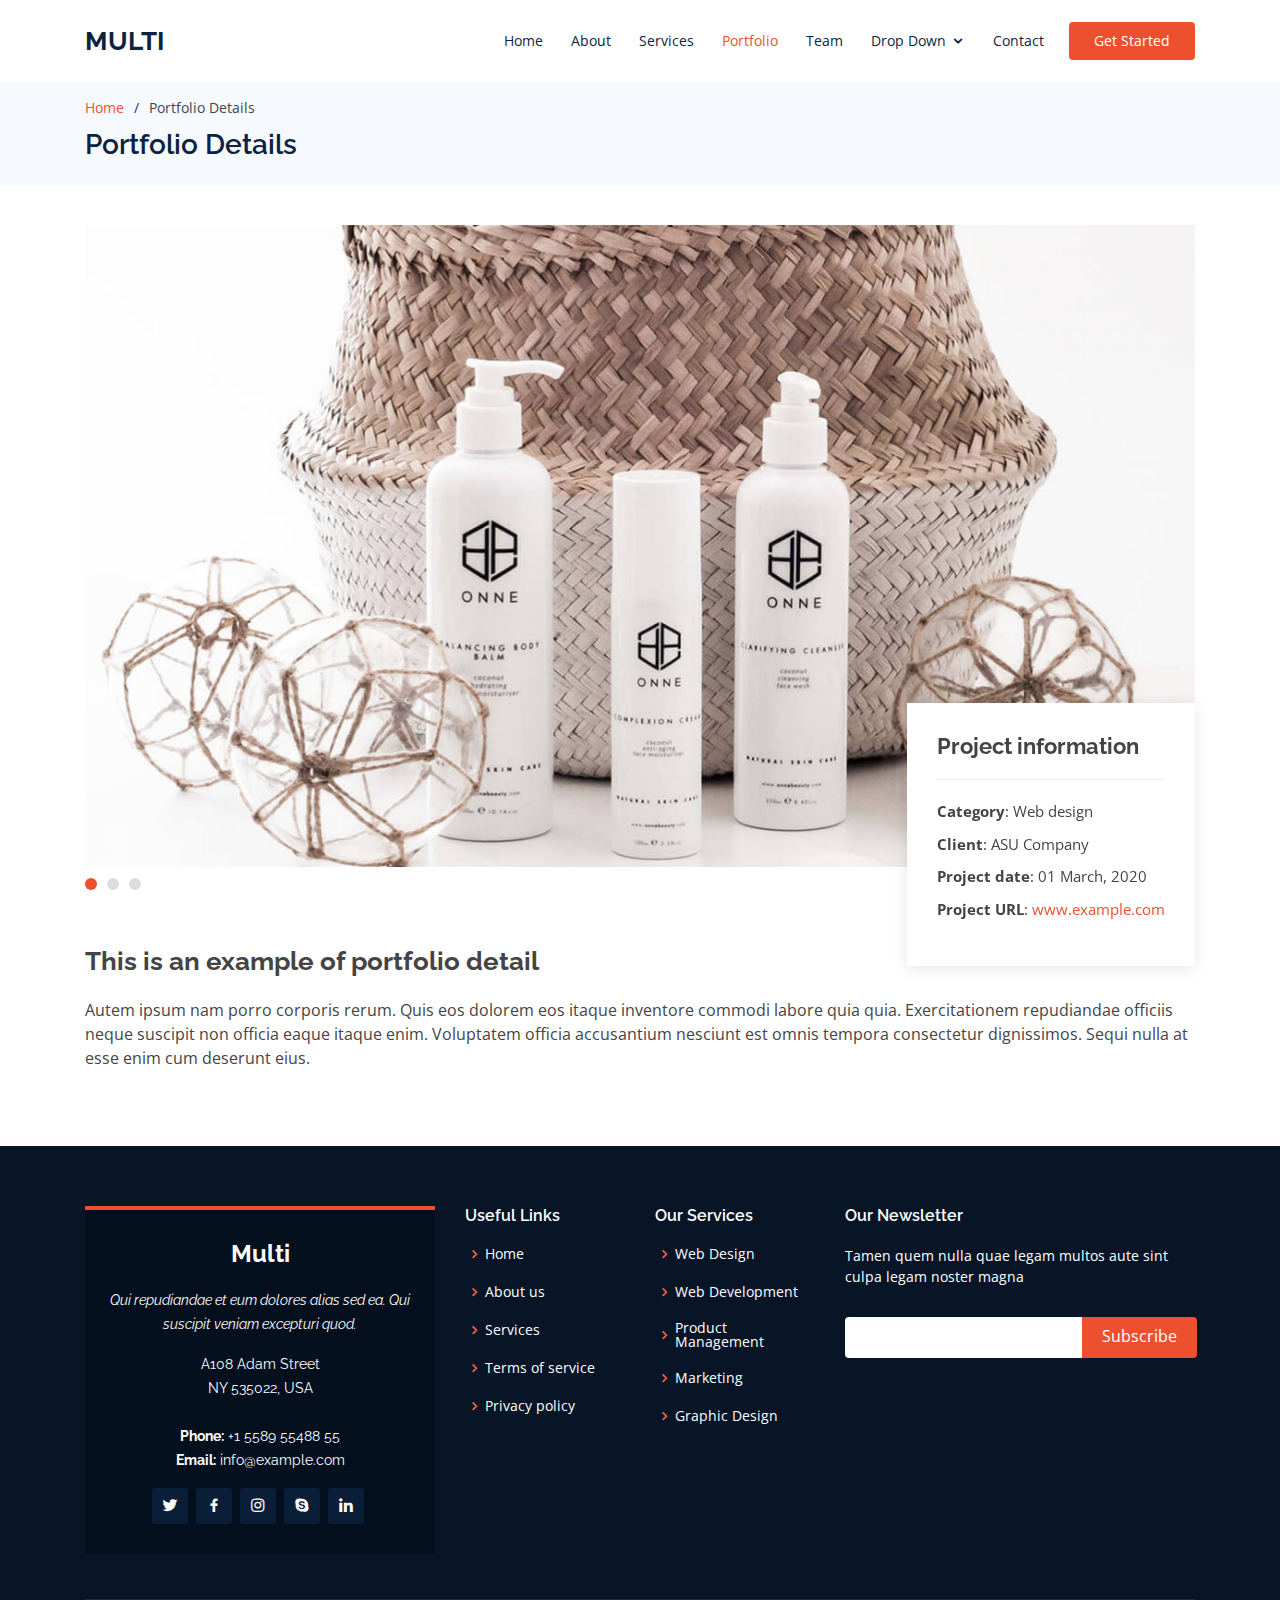
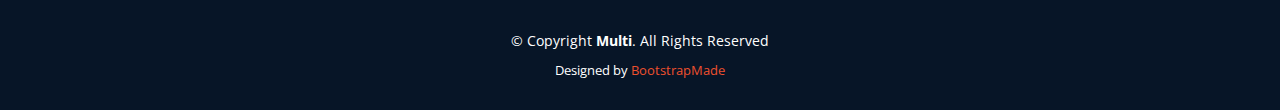
<file: FinalProj.UI.MVC/_Archive/Multi/portfolio-details.html>
<!DOCTYPE html>
<html lang="en">

<head>
  <meta charset="utf-8">
  <meta content="width=device-width, initial-scale=1.0" name="viewport">

  <title>Portfolio Details - Multi Bootstrap Template</title>
  <meta content="" name="descriptison">
  <meta content="" name="keywords">

  <!-- Favicons -->
  <link href="assets/img/favicon.png" rel="icon">
  <link href="assets/img/apple-touch-icon.png" rel="apple-touch-icon">

  <!-- Google Fonts -->
  <link href="https://fonts.googleapis.com/css?family=Open+Sans:300,300i,400,400i,600,600i,700,700i|Raleway:300,300i,400,400i,500,500i,600,600i,700,700i|Poppins:300,300i,400,400i,500,500i,600,600i,700,700i" rel="stylesheet">

  <!-- Vendor CSS Files -->
  <link href="assets/vendor/bootstrap/css/bootstrap.min.css" rel="stylesheet">
  <link href="assets/vendor/icofont/icofont.min.css" rel="stylesheet">
  <link href="assets/vendor/boxicons/css/boxicons.min.css" rel="stylesheet">
  <link href="assets/vendor/animate.css/animate.min.css" rel="stylesheet">
  <link href="assets/vendor/remixicon/remixicon.css" rel="stylesheet">
  <link href="assets/vendor/venobox/venobox.css" rel="stylesheet">
  <link href="assets/vendor/owl.carousel/assets/owl.carousel.min.css" rel="stylesheet">
  <link href="assets/vendor/aos/aos.css" rel="stylesheet">

  <!-- Template Main CSS File -->
  <link href="assets/css/style.css" rel="stylesheet">

  <!-- =======================================================
  * Template Name: Multi - v2.0.0
  * Template URL: https://bootstrapmade.com/multi-responsive-bootstrap-template/
  * Author: BootstrapMade.com
  * License: https://bootstrapmade.com/license/
  ======================================================== -->
</head>

<body>

  <!-- ======= Header ======= -->
  <header id="header" class="fixed-top">
    <div class="container d-flex align-items-center">

      <h1 class="logo mr-auto"><a href="index.html">Multi</a></h1>
      <!-- Uncomment below if you prefer to use an image logo -->
      <!-- <a href="index.html" class="logo mr-auto"><img src="assets/img/logo.png" alt="" class="img-fluid"></a>-->

      <nav class="nav-menu d-none d-lg-block">
        <ul>
          <li><a href="index.html">Home</a></li>
          <li><a href="#about">About</a></li>
          <li><a href="#services">Services</a></li>
          <li class="active"><a href="#portfolio">Portfolio</a></li>
          <li><a href="#team">Team</a></li>
          <li class="drop-down"><a href="">Drop Down</a>
            <ul>
              <li><a href="#">Drop Down 1</a></li>
              <li class="drop-down"><a href="#">Deep Drop Down</a>
                <ul>
                  <li><a href="#">Deep Drop Down 1</a></li>
                  <li><a href="#">Deep Drop Down 2</a></li>
                  <li><a href="#">Deep Drop Down 3</a></li>
                  <li><a href="#">Deep Drop Down 4</a></li>
                  <li><a href="#">Deep Drop Down 5</a></li>
                </ul>
              </li>
              <li><a href="#">Drop Down 2</a></li>
              <li><a href="#">Drop Down 3</a></li>
              <li><a href="#">Drop Down 4</a></li>
            </ul>
          </li>
          <li><a href="#contact">Contact</a></li>

        </ul>
      </nav><!-- .nav-menu -->

      <a href="#about" class="get-started-btn">Get Started</a>

    </div>
  </header><!-- End Header -->

  <main id="main">

    <!-- ======= Breadcrumbs ======= -->
    <section id="breadcrumbs" class="breadcrumbs">
      <div class="container">

        <ol>
          <li><a href="index.html">Home</a></li>
          <li>Portfolio Details</li>
        </ol>
        <h2>Portfolio Details</h2>

      </div>
    </section><!-- End Breadcrumbs -->

    <!-- ======= Portfolio Details Section ======= -->
    <section id="portfolio-details" class="portfolio-details">
      <div class="container">

        <div class="portfolio-details-container">

          <div class="owl-carousel portfolio-details-carousel">
            <img src="assets/img/portfolio/portfolio-details-1.jpg" class="img-fluid" alt="">
            <img src="assets/img/portfolio/portfolio-details-2.jpg" class="img-fluid" alt="">
            <img src="assets/img/portfolio/portfolio-details-3.jpg" class="img-fluid" alt="">
          </div>

          <div class="portfolio-info">
            <h3>Project information</h3>
            <ul>
              <li><strong>Category</strong>: Web design</li>
              <li><strong>Client</strong>: ASU Company</li>
              <li><strong>Project date</strong>: 01 March, 2020</li>
              <li><strong>Project URL</strong>: <a href="#">www.example.com</a></li>
            </ul>
          </div>

        </div>

        <div class="portfolio-description">
          <h2>This is an example of portfolio detail</h2>
          <p>
            Autem ipsum nam porro corporis rerum. Quis eos dolorem eos itaque inventore commodi labore quia quia. Exercitationem repudiandae officiis neque suscipit non officia eaque itaque enim. Voluptatem officia accusantium nesciunt est omnis tempora consectetur dignissimos. Sequi nulla at esse enim cum deserunt eius.
          </p>
        </div>

      </div>
    </section><!-- End Portfolio Details Section -->

  </main><!-- End #main -->

  <!-- ======= Footer ======= -->
  <footer id="footer">
    <div class="footer-top">
      <div class="container">
        <div class="row">

          <div class="col-lg-4 col-md-6">
            <div class="footer-info">
              <h3>Multi</h3>
              <p class="pb-3"><em>Qui repudiandae et eum dolores alias sed ea. Qui suscipit veniam excepturi quod.</em></p>
              <p>
                A108 Adam Street <br>
                NY 535022, USA<br><br>
                <strong>Phone:</strong> +1 5589 55488 55<br>
                <strong>Email:</strong> info@example.com<br>
              </p>
              <div class="social-links mt-3">
                <a href="#" class="twitter"><i class="bx bxl-twitter"></i></a>
                <a href="#" class="facebook"><i class="bx bxl-facebook"></i></a>
                <a href="#" class="instagram"><i class="bx bxl-instagram"></i></a>
                <a href="#" class="google-plus"><i class="bx bxl-skype"></i></a>
                <a href="#" class="linkedin"><i class="bx bxl-linkedin"></i></a>
              </div>
            </div>
          </div>

          <div class="col-lg-2 col-md-6 footer-links">
            <h4>Useful Links</h4>
            <ul>
              <li><i class="bx bx-chevron-right"></i> <a href="#">Home</a></li>
              <li><i class="bx bx-chevron-right"></i> <a href="#">About us</a></li>
              <li><i class="bx bx-chevron-right"></i> <a href="#">Services</a></li>
              <li><i class="bx bx-chevron-right"></i> <a href="#">Terms of service</a></li>
              <li><i class="bx bx-chevron-right"></i> <a href="#">Privacy policy</a></li>
            </ul>
          </div>

          <div class="col-lg-2 col-md-6 footer-links">
            <h4>Our Services</h4>
            <ul>
              <li><i class="bx bx-chevron-right"></i> <a href="#">Web Design</a></li>
              <li><i class="bx bx-chevron-right"></i> <a href="#">Web Development</a></li>
              <li><i class="bx bx-chevron-right"></i> <a href="#">Product Management</a></li>
              <li><i class="bx bx-chevron-right"></i> <a href="#">Marketing</a></li>
              <li><i class="bx bx-chevron-right"></i> <a href="#">Graphic Design</a></li>
            </ul>
          </div>

          <div class="col-lg-4 col-md-6 footer-newsletter">
            <h4>Our Newsletter</h4>
            <p>Tamen quem nulla quae legam multos aute sint culpa legam noster magna</p>
            <form action="" method="post">
              <input type="email" name="email"><input type="submit" value="Subscribe">
            </form>

          </div>

        </div>
      </div>
    </div>

    <div class="container">
      <div class="copyright">
        &copy; Copyright <strong><span>Multi</span></strong>. All Rights Reserved
      </div>
      <div class="credits">
        <!-- All the links in the footer should remain intact. -->
        <!-- You can delete the links only if you purchased the pro version. -->
        <!-- Licensing information: https://bootstrapmade.com/license/ -->
        <!-- Purchase the pro version with working PHP/AJAX contact form: https://bootstrapmade.com/multi-responsive-bootstrap-template/ -->
        Designed by <a href="https://bootstrapmade.com/">BootstrapMade</a>
      </div>
    </div>
  </footer><!-- End Footer -->

  <div id="preloader"></div>
  <a href="#" class="back-to-top"><i class="icofont-simple-up"></i></a>

  <!-- Vendor JS Files -->
  <script src="assets/vendor/jquery/jquery.min.js"></script>
  <script src="assets/vendor/bootstrap/js/bootstrap.bundle.min.js"></script>
  <script src="assets/vendor/jquery.easing/jquery.easing.min.js"></script>
  <script src="assets/vendor/php-email-form/validate.js"></script>
  <script src="assets/vendor/waypoints/jquery.waypoints.min.js"></script>
  <script src="assets/vendor/counterup/counterup.min.js"></script>
  <script src="assets/vendor/venobox/venobox.min.js"></script>
  <script src="assets/vendor/owl.carousel/owl.carousel.min.js"></script>
  <script src="assets/vendor/isotope-layout/isotope.pkgd.min.js"></script>
  <script src="assets/vendor/aos/aos.js"></script>

  <!-- Template Main JS File -->
  <script src="assets/js/main.js"></script>

</body>

</html>
</file>
<file: FinalProj.UI.MVC/_Archive/Multi/assets/vendor/venobox/venobox.css>
/* ------ venobox.css --------*/
.vbox-overlay *, .vbox-overlay *:before, .vbox-overlay *:after{
    -webkit-backface-visibility: hidden;
    -webkit-box-sizing:border-box;
    -moz-box-sizing:border-box;
    box-sizing:border-box;
}
.vbox-overlay * { 
    -webkit-backface-visibility: visible;
    backface-visibility: visible;
}
.vbox-overlay{
    display: -webkit-flex;
    display: flex;
    -webkit-flex-direction: column;
    flex-direction: column;
    -webkit-justify-content: center;
    justify-content: center;
    -webkit-align-items: center;
    align-items: center;
    position: fixed;
    left: 0;
    top: 0;
    bottom: 0;
    right: 0;
    z-index: 999999;
}

/* ----- navigation ----- */
.vbox-title{
    width: 100%;
    height: 40px;
    float: left;
    text-align: center;
    line-height: 28px;
    font-size: 12px;
    padding: 6px 50px;
    overflow: hidden;
    position: fixed;
    display: none;
    left: 0;
    z-index: 89;
}
.vbox-close{
    cursor: pointer;
    position: fixed;
    top: -1px;
    right: 0;
    width: 50px;
    height: 40px;
    padding: 6px;
    display: block;
    background-position:10px center;
    overflow: hidden;
    font-size: 24px;
    line-height: 1;
    text-align: center;
    z-index: 99;
}
.vbox-left{
    cursor: pointer;
    position: fixed;
    left: 0;
    height: 40px;
    overflow: hidden;
    line-height: 28px;
    font-size: 12px;
    z-index: 99;
    display: flex;
    align-items:center;
}
.vbox-num{
    display: inline-block;
    margin: 6px 0 6px 15px;
}
/* ----- Social share ----- */
.vbox-share{
    line-height: 28px;
    font-size: 12px;
    overflow: hidden;
    position: fixed;
    left: 0;
    z-index: 98;
    display: flex;
    align-items:center;
    justify-content: center;
    width: 100%;
    text-align: center;
}
.vbox-share svg{
    max-height: 28px;
    width: 28px;
    z-index: 10;
    margin-left: 12px;
    margin-top: 6px;
    margin-bottom: 6px;
    vertical-align: middle;
}


/* ----- navigation ARROWS ----- */
.vbox-next, .vbox-prev{
    position: fixed;
    top: 50%;
    margin-top: -15px;
    overflow: hidden;
    cursor: pointer;
    display: block;
    width: 45px;
    height: 45px;
    z-index: 99;
}
.vbox-next span, .vbox-prev span{
    position: relative;
    width: 20px;
    height: 20px;
    border: 2px solid transparent;
    border-top-color: #B6B6B6;
    border-right-color: #B6B6B6;
    text-indent: -100px;
    position: absolute;
    top: 8px;
    display: block;
}
.vbox-prev{
    left: 15px;
}
.vbox-next{
    right: 15px;
}
.vbox-prev span{
    left: 10px;
    -ms-transform: rotate(-135deg);
    -webkit-transform: rotate(-135deg);
    transform: rotate(-135deg);
}
.vbox-next span{
    -ms-transform: rotate(45deg);
    -webkit-transform: rotate(45deg);
    transform: rotate(45deg);
    right: 10px;
}
/* ------- inline window ------ */
.vbox-inline{
    width: 420px;
    height: 315px;
    height: 70vh;
    padding: 10px;
    background: #fff;
    margin: 0 auto;
    overflow: auto;
    text-align: left;
}
/* ------- Video & iFrames window ------ */
.venoframe{
    max-width: 100%;
    width: 100%;
    border: none;
    width: 100%;
    height: 260px;
    height: 70vh;
}
.venoframe.vbvid{
    height: 260px;
}
@media (min-width: 768px) {
    .venoframe, .vbox-inline{
        width: 90%;
        height: 360px;
        height: 70vh;
    }
    .venoframe.vbvid{
        width: 640px;
        height: 360px;
    }
}
@media (min-width: 992px) {
    .venoframe, .vbox-inline{
        max-width: 1200px;
        width: 80%;
        height: 540px;
        height: 70vh;
    }
    .venoframe.vbvid{
        width: 960px;
        height: 540px;
    }
}
/* 
Please do NOT edit this part! 
or at least read this note: http://i.imgur.com/7C0ws9e.gif
*/
.vbox-open{
    overflow: hidden;
}
.vbox-container{
    position: absolute;
    left: 0;
    right: 0;
    top: 0;
    bottom: 0;
    overflow-x: hidden;
    overflow-y: scroll;
    overflow-scrolling: touch;
    -webkit-overflow-scrolling: touch;
    z-index: 20;
    max-height: 100%;

}

.vbox-content{
    text-align: center;
    float: left;
    width: 100%;
    position: relative;
    overflow: hidden;
    padding: 20px 4%;
}
.vbox-container img{
    max-width: 100%;
    height: auto;
}
.vbox-figlio{
    box-shadow: 0 0 12px rgba(0,0,0,0.19), 0 6px 6px rgba(0,0,0,0.23);
    max-width: 100%;
    text-align: initial;
}
img.vbox-figlio{
    -webkit-user-select: none;
-khtml-user-select: none;
-moz-user-select: none;
-o-user-select: none;
user-select: none;
}
.vbox-content.swipe-left{
    margin-left: -200px !important;
}
.vbox-content.swipe-right{
    margin-left: 200px !important;
}
.vbox-animated{
    webkit-transition: margin 300ms ease-out;
    transition: margin 300ms ease-out;
}

/* ---------- preloader ----------
 * SPINKIT 
 * http://tobiasahlin.com/spinkit/
-------------------------------- */
.sk-double-bounce,.sk-rotating-plane{width:40px;height:40px;margin:40px auto}.sk-rotating-plane{background-color:#333;-webkit-animation:sk-rotatePlane 1.2s infinite ease-in-out;animation:sk-rotatePlane 1.2s infinite ease-in-out}@-webkit-keyframes sk-rotatePlane{0%{-webkit-transform:perspective(120px) rotateX(0) rotateY(0);transform:perspective(120px) rotateX(0) rotateY(0)}50%{-webkit-transform:perspective(120px) rotateX(-180.1deg) rotateY(0);transform:perspective(120px) rotateX(-180.1deg) rotateY(0)}100%{-webkit-transform:perspective(120px) rotateX(-180deg) rotateY(-179.9deg);transform:perspective(120px) rotateX(-180deg) rotateY(-179.9deg)}}@keyframes sk-rotatePlane{0%{-webkit-transform:perspective(120px) rotateX(0) rotateY(0);transform:perspective(120px) rotateX(0) rotateY(0)}50%{-webkit-transform:perspective(120px) rotateX(-180.1deg) rotateY(0);transform:perspective(120px) rotateX(-180.1deg) rotateY(0)}100%{-webkit-transform:perspective(120px) rotateX(-180deg) rotateY(-179.9deg);transform:perspective(120px) rotateX(-180deg) rotateY(-179.9deg)}}.sk-double-bounce{position:relative}.sk-double-bounce .sk-child{width:100%;height:100%;border-radius:50%;background-color:#333;opacity:.6;position:absolute;top:0;left:0;-webkit-animation:sk-doubleBounce 2s infinite ease-in-out;animation:sk-doubleBounce 2s infinite ease-in-out}.sk-chasing-dots .sk-child,.sk-spinner-pulse,.sk-three-bounce .sk-child{background-color:#333;border-radius:100%}.sk-double-bounce .sk-double-bounce2{-webkit-animation-delay:-1s;animation-delay:-1s}@-webkit-keyframes sk-doubleBounce{0%,100%{-webkit-transform:scale(0);transform:scale(0)}50%{-webkit-transform:scale(1);transform:scale(1)}}@keyframes sk-doubleBounce{0%,100%{-webkit-transform:scale(0);transform:scale(0)}50%{-webkit-transform:scale(1);transform:scale(1)}}.sk-wave{margin:40px auto;width:50px;height:40px;text-align:center;font-size:10px}.sk-wave .sk-rect{background-color:#333;height:100%;width:6px;display:inline-block;-webkit-animation:sk-waveStretchDelay 1.2s infinite ease-in-out;animation:sk-waveStretchDelay 1.2s infinite ease-in-out}.sk-wave .sk-rect1{-webkit-animation-delay:-1.2s;animation-delay:-1.2s}.sk-wave .sk-rect2{-webkit-animation-delay:-1.1s;animation-delay:-1.1s}.sk-wave .sk-rect3{-webkit-animation-delay:-1s;animation-delay:-1s}.sk-wave .sk-rect4{-webkit-animation-delay:-.9s;animation-delay:-.9s}.sk-wave .sk-rect5{-webkit-animation-delay:-.8s;animation-delay:-.8s}@-webkit-keyframes sk-waveStretchDelay{0%,100%,40%{-webkit-transform:scaleY(.4);transform:scaleY(.4)}20%{-webkit-transform:scaleY(1);transform:scaleY(1)}}@keyframes sk-waveStretchDelay{0%,100%,40%{-webkit-transform:scaleY(.4);transform:scaleY(.4)}20%{-webkit-transform:scaleY(1);transform:scaleY(1)}}.sk-wandering-cubes{margin:40px auto;width:40px;height:40px;position:relative}.sk-wandering-cubes .sk-cube{background-color:#333;width:10px;height:10px;position:absolute;top:0;left:0;-webkit-animation:sk-wanderingCube 1.8s ease-in-out -1.8s infinite both;animation:sk-wanderingCube 1.8s ease-in-out -1.8s infinite both}.sk-chasing-dots,.sk-spinner-pulse{width:40px;height:40px;margin:40px auto}.sk-wandering-cubes .sk-cube2{-webkit-animation-delay:-.9s;animation-delay:-.9s}@-webkit-keyframes sk-wanderingCube{0%{-webkit-transform:rotate(0);transform:rotate(0)}25%{-webkit-transform:translateX(30px) rotate(-90deg) scale(.5);transform:translateX(30px) rotate(-90deg) scale(.5)}50%{-webkit-transform:translateX(30px) translateY(30px) rotate(-179deg);transform:translateX(30px) translateY(30px) rotate(-179deg)}50.1%{-webkit-transform:translateX(30px) translateY(30px) rotate(-180deg);transform:translateX(30px) translateY(30px) rotate(-180deg)}75%{-webkit-transform:translateX(0) translateY(30px) rotate(-270deg) scale(.5);transform:translateX(0) translateY(30px) rotate(-270deg) scale(.5)}100%{-webkit-transform:rotate(-360deg);transform:rotate(-360deg)}}@keyframes sk-wanderingCube{0%{-webkit-transform:rotate(0);transform:rotate(0)}25%{-webkit-transform:translateX(30px) rotate(-90deg) scale(.5);transform:translateX(30px) rotate(-90deg) scale(.5)}50%{-webkit-transform:translateX(30px) translateY(30px) rotate(-179deg);transform:translateX(30px) translateY(30px) rotate(-179deg)}50.1%{-webkit-transform:translateX(30px) translateY(30px) rotate(-180deg);transform:translateX(30px) translateY(30px) rotate(-180deg)}75%{-webkit-transform:translateX(0) translateY(30px) rotate(-270deg) scale(.5);transform:translateX(0) translateY(30px) rotate(-270deg) scale(.5)}100%{-webkit-transform:rotate(-360deg);transform:rotate(-360deg)}}.sk-spinner-pulse{-webkit-animation:sk-pulseScaleOut 1s infinite ease-in-out;animation:sk-pulseScaleOut 1s infinite ease-in-out}@-webkit-keyframes sk-pulseScaleOut{0%{-webkit-transform:scale(0);transform:scale(0)}100%{-webkit-transform:scale(1);transform:scale(1);opacity:0}}@keyframes sk-pulseScaleOut{0%{-webkit-transform:scale(0);transform:scale(0)}100%{-webkit-transform:scale(1);transform:scale(1);opacity:0}}.sk-chasing-dots{position:relative;text-align:center;-webkit-animation:sk-chasingDotsRotate 2s infinite linear;animation:sk-chasingDotsRotate 2s infinite linear}.sk-chasing-dots .sk-child{width:60%;height:60%;display:inline-block;position:absolute;top:0;-webkit-animation:sk-chasingDotsBounce 2s infinite ease-in-out;animation:sk-chasingDotsBounce 2s infinite ease-in-out}.sk-chasing-dots .sk-dot2{top:auto;bottom:0;-webkit-animation-delay:-1s;animation-delay:-1s}@-webkit-keyframes sk-chasingDotsRotate{100%{-webkit-transform:rotate(360deg);transform:rotate(360deg)}}@keyframes sk-chasingDotsRotate{100%{-webkit-transform:rotate(360deg);transform:rotate(360deg)}}@-webkit-keyframes sk-chasingDotsBounce{0%,100%{-webkit-transform:scale(0);transform:scale(0)}50%{-webkit-transform:scale(1);transform:scale(1)}}@keyframes sk-chasingDotsBounce{0%,100%{-webkit-transform:scale(0);transform:scale(0)}50%{-webkit-transform:scale(1);transform:scale(1)}}.sk-three-bounce{margin:40px auto;width:80px;text-align:center}.sk-three-bounce .sk-child{width:20px;height:20px;display:inline-block;-webkit-animation:sk-three-bounce 1.4s ease-in-out 0s infinite both;animation:sk-three-bounce 1.4s ease-in-out 0s infinite both}.sk-circle .sk-child:before,.sk-fading-circle .sk-circle:before{display:block;border-radius:100%;content:'';background-color:#333}.sk-three-bounce .sk-bounce1{-webkit-animation-delay:-.32s;animation-delay:-.32s}.sk-three-bounce .sk-bounce2{-webkit-animation-delay:-.16s;animation-delay:-.16s}@-webkit-keyframes sk-three-bounce{0%,100%,80%{-webkit-transform:scale(0);transform:scale(0)}40%{-webkit-transform:scale(1);transform:scale(1)}}@keyframes sk-three-bounce{0%,100%,80%{-webkit-transform:scale(0);transform:scale(0)}40%{-webkit-transform:scale(1);transform:scale(1)}}.sk-circle{margin:40px auto;width:40px;height:40px;position:relative}.sk-circle .sk-child{width:100%;height:100%;position:absolute;left:0;top:0}.sk-circle .sk-child:before{margin:0 auto;width:15%;height:15%;-webkit-animation:sk-circleBounceDelay 1.2s infinite ease-in-out both;animation:sk-circleBounceDelay 1.2s infinite ease-in-out both}.sk-circle .sk-circle2{-webkit-transform:rotate(30deg);-ms-transform:rotate(30deg);transform:rotate(30deg)}.sk-circle .sk-circle3{-webkit-transform:rotate(60deg);-ms-transform:rotate(60deg);transform:rotate(60deg)}.sk-circle .sk-circle4{-webkit-transform:rotate(90deg);-ms-transform:rotate(90deg);transform:rotate(90deg)}.sk-circle .sk-circle5{-webkit-transform:rotate(120deg);-ms-transform:rotate(120deg);transform:rotate(120deg)}.sk-circle .sk-circle6{-webkit-transform:rotate(150deg);-ms-transform:rotate(150deg);transform:rotate(150deg)}.sk-circle .sk-circle7{-webkit-transform:rotate(180deg);-ms-transform:rotate(180deg);transform:rotate(180deg)}.sk-circle .sk-circle8{-webkit-transform:rotate(210deg);-ms-transform:rotate(210deg);transform:rotate(210deg)}.sk-circle .sk-circle9{-webkit-transform:rotate(240deg);-ms-transform:rotate(240deg);transform:rotate(240deg)}.sk-circle .sk-circle10{-webkit-transform:rotate(270deg);-ms-transform:rotate(270deg);transform:rotate(270deg)}.sk-circle .sk-circle11{-webkit-transform:rotate(300deg);-ms-transform:rotate(300deg);transform:rotate(300deg)}.sk-circle .sk-circle12{-webkit-transform:rotate(330deg);-ms-transform:rotate(330deg);transform:rotate(330deg)}.sk-circle .sk-circle2:before{-webkit-animation-delay:-1.1s;animation-delay:-1.1s}.sk-circle .sk-circle3:before{-webkit-animation-delay:-1s;animation-delay:-1s}.sk-circle .sk-circle4:before{-webkit-animation-delay:-.9s;animation-delay:-.9s}.sk-circle .sk-circle5:before{-webkit-animation-delay:-.8s;animation-delay:-.8s}.sk-circle .sk-circle6:before{-webkit-animation-delay:-.7s;animation-delay:-.7s}.sk-circle .sk-circle7:before{-webkit-animation-delay:-.6s;animation-delay:-.6s}.sk-circle .sk-circle8:before{-webkit-animation-delay:-.5s;animation-delay:-.5s}.sk-circle .sk-circle9:before{-webkit-animation-delay:-.4s;animation-delay:-.4s}.sk-circle .sk-circle10:before{-webkit-animation-delay:-.3s;animation-delay:-.3s}.sk-circle .sk-circle11:before{-webkit-animation-delay:-.2s;animation-delay:-.2s}.sk-circle .sk-circle12:before{-webkit-animation-delay:-.1s;animation-delay:-.1s}@-webkit-keyframes sk-circleBounceDelay{0%,100%,80%{-webkit-transform:scale(0);transform:scale(0)}40%{-webkit-transform:scale(1);transform:scale(1)}}@keyframes sk-circleBounceDelay{0%,100%,80%{-webkit-transform:scale(0);transform:scale(0)}40%{-webkit-transform:scale(1);transform:scale(1)}}.sk-cube-grid{width:40px;height:40px;margin:40px auto}.sk-cube-grid .sk-cube{width:33.33%;height:33.33%;background-color:#333;float:left;-webkit-animation:sk-cubeGridScaleDelay 1.3s infinite ease-in-out;animation:sk-cubeGridScaleDelay 1.3s infinite ease-in-out}.sk-cube-grid .sk-cube1{-webkit-animation-delay:.2s;animation-delay:.2s}.sk-cube-grid .sk-cube2{-webkit-animation-delay:.3s;animation-delay:.3s}.sk-cube-grid .sk-cube3{-webkit-animation-delay:.4s;animation-delay:.4s}.sk-cube-grid .sk-cube4{-webkit-animation-delay:.1s;animation-delay:.1s}.sk-cube-grid .sk-cube5{-webkit-animation-delay:.2s;animation-delay:.2s}.sk-cube-grid .sk-cube6{-webkit-animation-delay:.3s;animation-delay:.3s}.sk-cube-grid .sk-cube7{-webkit-animation-delay:0ms;animation-delay:0ms}.sk-cube-grid .sk-cube8{-webkit-animation-delay:.1s;animation-delay:.1s}.sk-cube-grid .sk-cube9{-webkit-animation-delay:.2s;animation-delay:.2s}@-webkit-keyframes sk-cubeGridScaleDelay{0%,100%,70%{-webkit-transform:scale3D(1,1,1);transform:scale3D(1,1,1)}35%{-webkit-transform:scale3D(0,0,1);transform:scale3D(0,0,1)}}@keyframes sk-cubeGridScaleDelay{0%,100%,70%{-webkit-transform:scale3D(1,1,1);transform:scale3D(1,1,1)}35%{-webkit-transform:scale3D(0,0,1);transform:scale3D(0,0,1)}}.sk-fading-circle{margin:40px auto;width:40px;height:40px;position:relative}.sk-fading-circle .sk-circle{width:100%;height:100%;position:absolute;left:0;top:0}.sk-fading-circle .sk-circle:before{margin:0 auto;width:15%;height:15%;-webkit-animation:sk-circleFadeDelay 1.2s infinite ease-in-out both;animation:sk-circleFadeDelay 1.2s infinite ease-in-out both}.sk-fading-circle .sk-circle2{-webkit-transform:rotate(30deg);-ms-transform:rotate(30deg);transform:rotate(30deg)}.sk-fading-circle .sk-circle3{-webkit-transform:rotate(60deg);-ms-transform:rotate(60deg);transform:rotate(60deg)}.sk-fading-circle .sk-circle4{-webkit-transform:rotate(90deg);-ms-transform:rotate(90deg);transform:rotate(90deg)}.sk-fading-circle .sk-circle5{-webkit-transform:rotate(120deg);-ms-transform:rotate(120deg);transform:rotate(120deg)}.sk-fading-circle .sk-circle6{-webkit-transform:rotate(150deg);-ms-transform:rotate(150deg);transform:rotate(150deg)}.sk-fading-circle .sk-circle7{-webkit-transform:rotate(180deg);-ms-transform:rotate(180deg);transform:rotate(180deg)}.sk-fading-circle .sk-circle8{-webkit-transform:rotate(210deg);-ms-transform:rotate(210deg);transform:rotate(210deg)}.sk-fading-circle .sk-circle9{-webkit-transform:rotate(240deg);-ms-transform:rotate(240deg);transform:rotate(240deg)}.sk-fading-circle .sk-circle10{-webkit-transform:rotate(270deg);-ms-transform:rotate(270deg);transform:rotate(270deg)}.sk-fading-circle .sk-circle11{-webkit-transform:rotate(300deg);-ms-transform:rotate(300deg);transform:rotate(300deg)}.sk-fading-circle .sk-circle12{-webkit-transform:rotate(330deg);-ms-transform:rotate(330deg);transform:rotate(330deg)}.sk-fading-circle .sk-circle2:before{-webkit-animation-delay:-1.1s;animation-delay:-1.1s}.sk-fading-circle .sk-circle3:before{-webkit-animation-delay:-1s;animation-delay:-1s}.sk-fading-circle .sk-circle4:before{-webkit-animation-delay:-.9s;animation-delay:-.9s}.sk-fading-circle .sk-circle5:before{-webkit-animation-delay:-.8s;animation-delay:-.8s}.sk-fading-circle .sk-circle6:before{-webkit-animation-delay:-.7s;animation-delay:-.7s}.sk-fading-circle .sk-circle7:before{-webkit-animation-delay:-.6s;animation-delay:-.6s}.sk-fading-circle .sk-circle8:before{-webkit-animation-delay:-.5s;animation-delay:-.5s}.sk-fading-circle .sk-circle9:before{-webkit-animation-delay:-.4s;animation-delay:-.4s}.sk-fading-circle .sk-circle10:before{-webkit-animation-delay:-.3s;animation-delay:-.3s}.sk-fading-circle .sk-circle11:before{-webkit-animation-delay:-.2s;animation-delay:-.2s}.sk-fading-circle .sk-circle12:before{-webkit-animation-delay:-.1s;animation-delay:-.1s}@-webkit-keyframes sk-circleFadeDelay{0%,100%,39%{opacity:0}40%{opacity:1}}@keyframes sk-circleFadeDelay{0%,100%,39%{opacity:0}40%{opacity:1}}.sk-folding-cube{margin:40px auto;width:40px;height:40px;position:relative;-webkit-transform:rotateZ(45deg);transform:rotateZ(45deg)}.sk-folding-cube .sk-cube{float:left;width:50%;height:50%;position:relative;-webkit-transform:scale(1.1);-ms-transform:scale(1.1);transform:scale(1.1)}.sk-folding-cube .sk-cube:before{content:'';position:absolute;top:0;left:0;width:100%;height:100%;background-color:#333;-webkit-animation:sk-foldCubeAngle 2.4s infinite linear both;animation:sk-foldCubeAngle 2.4s infinite linear both;-webkit-transform-origin:100% 100%;-ms-transform-origin:100% 100%;transform-origin:100% 100%}.sk-folding-cube .sk-cube2{-webkit-transform:scale(1.1) rotateZ(90deg);transform:scale(1.1) rotateZ(90deg)}.sk-folding-cube .sk-cube3{-webkit-transform:scale(1.1) rotateZ(180deg);transform:scale(1.1) rotateZ(180deg)}.sk-folding-cube .sk-cube4{-webkit-transform:scale(1.1) rotateZ(270deg);transform:scale(1.1) rotateZ(270deg)}.sk-folding-cube .sk-cube2:before{-webkit-animation-delay:.3s;animation-delay:.3s}.sk-folding-cube .sk-cube3:before{-webkit-animation-delay:.6s;animation-delay:.6s}.sk-folding-cube .sk-cube4:before{-webkit-animation-delay:.9s;animation-delay:.9s}@-webkit-keyframes sk-foldCubeAngle{0%,10%{-webkit-transform:perspective(140px) rotateX(-180deg);transform:perspective(140px) rotateX(-180deg);opacity:0}25%,75%{-webkit-transform:perspective(140px) rotateX(0);transform:perspective(140px) rotateX(0);opacity:1}100%,90%{-webkit-transform:perspective(140px) rotateY(180deg);transform:perspective(140px) rotateY(180deg);opacity:0}}@keyframes sk-foldCubeAngle{0%,10%{-webkit-transform:perspective(140px) rotateX(-180deg);transform:perspective(140px) rotateX(-180deg);opacity:0}25%,75%{-webkit-transform:perspective(140px) rotateX(0);transform:perspective(140px) rotateX(0);opacity:1}100%,90%{-webkit-transform:perspective(140px) rotateY(180deg);transform:perspective(140px) rotateY(180deg);opacity:0}}
</file>
<file: FinalProj.UI.MVC/_Archive/Multi/assets/css/style.css>
/**
* Template Name: Multi - v2.0.0
* Template URL: https://bootstrapmade.com/multi-responsive-bootstrap-template/
* Author: BootstrapMade.com
* License: https://bootstrapmade.com/license/
*/

/*--------------------------------------------------------------
# General
--------------------------------------------------------------*/
body {
  font-family: "Open Sans", sans-serif;
  color: #444444;
}

a {
  color: #ed502e;
}

a:hover {
  color: #f1775d;
  text-decoration: none;
}

h1, h2, h3, h4, h5, h6 {
  font-family: "Raleway", sans-serif;
}

/*--------------------------------------------------------------
# Preloader
--------------------------------------------------------------*/
#preloader {
  position: fixed;
  top: 0;
  left: 0;
  right: 0;
  bottom: 0;
  z-index: 9999;
  overflow: hidden;
  background: #fff;
}

#preloader:before {
  content: "";
  position: fixed;
  top: calc(50% - 30px);
  left: calc(50% - 30px);
  border: 6px solid #ed502e;
  border-top-color: white;
  border-radius: 50%;
  width: 60px;
  height: 60px;
  -webkit-animation: animate-preloader 1s linear infinite;
  animation: animate-preloader 1s linear infinite;
}

@-webkit-keyframes animate-preloader {
  0% {
    transform: rotate(0deg);
  }
  100% {
    transform: rotate(360deg);
  }
}

@keyframes animate-preloader {
  0% {
    transform: rotate(0deg);
  }
  100% {
    transform: rotate(360deg);
  }
}

/*--------------------------------------------------------------
# Back to top button
--------------------------------------------------------------*/
.back-to-top {
  position: fixed;
  display: none;
  right: 15px;
  bottom: 15px;
  z-index: 99999;
}

.back-to-top i {
  display: flex;
  align-items: center;
  justify-content: center;
  font-size: 24px;
  width: 40px;
  height: 40px;
  border-radius: 4px;
  background: #ed502e;
  color: #fff;
  transition: all 0.4s;
}

.back-to-top i:hover {
  background: #f06f54;
  color: #fff;
}

/*--------------------------------------------------------------
# Header
--------------------------------------------------------------*/
#header {
  background: #fff;
  transition: all 0.5s;
  z-index: 997;
  padding: 20px 0;
}

#header.header-scrolled {
  padding: 12px 0;
  box-shadow: 0px 2px 15px rgba(0, 0, 0, 0.1);
}

#header .logo {
  font-size: 26px;
  margin: 0;
  padding: 0;
  line-height: 1;
  font-weight: 700;
  letter-spacing: 0.5px;
  text-transform: uppercase;
}

#header .logo a {
  color: #0b2341;
}

#header .logo img {
  max-height: 40px;
}

@media (max-width: 992px) {
  #header .logo {
    font-size: 28px;
  }
}

/*--------------------------------------------------------------
# Navigation Menu
--------------------------------------------------------------*/
/* Desktop Navigation */
.nav-menu ul {
  margin: 0;
  padding: 0;
  list-style: none;
}

.nav-menu > ul {
  display: flex;
}

.nav-menu > ul > li {
  position: relative;
  white-space: nowrap;
  padding: 10px 0 10px 28px;
}

.nav-menu a {
  display: block;
  position: relative;
  color: #0b2341;
  transition: 0.3s;
  font-size: 14px;
  font-family: "Open Sans", sans-serif;
}

.nav-menu a:hover, .nav-menu .active > a, .nav-menu li:hover > a {
  color: #ed502e;
}

.nav-menu .drop-down ul {
  display: block;
  position: absolute;
  left: 15px;
  top: calc(100% + 30px);
  z-index: 99;
  opacity: 0;
  visibility: hidden;
  padding: 10px 0;
  background: #fff;
  box-shadow: 0px 0px 30px rgba(127, 137, 161, 0.25);
  transition: 0.3s;
}

.nav-menu .drop-down:hover > ul {
  opacity: 1;
  top: 100%;
  visibility: visible;
}

.nav-menu .drop-down li {
  min-width: 180px;
  position: relative;
}

.nav-menu .drop-down ul a {
  padding: 10px 20px;
  font-size: 14px;
  font-weight: 500;
  text-transform: none;
  color: #0b2341;
}

.nav-menu .drop-down ul a:hover, .nav-menu .drop-down ul .active > a, .nav-menu .drop-down ul li:hover > a {
  color: #ed502e;
}

.nav-menu .drop-down > a:after {
  content: "\ea99";
  font-family: IcoFont;
  padding-left: 5px;
}

.nav-menu .drop-down .drop-down ul {
  top: 0;
  left: calc(100% - 30px);
}

.nav-menu .drop-down .drop-down:hover > ul {
  opacity: 1;
  top: 0;
  left: 100%;
}

.nav-menu .drop-down .drop-down > a {
  padding-right: 35px;
}

.nav-menu .drop-down .drop-down > a:after {
  content: "\eaa0";
  font-family: IcoFont;
  position: absolute;
  right: 15px;
}

@media (max-width: 1366px) {
  .nav-menu .drop-down .drop-down ul {
    left: -90%;
  }
  .nav-menu .drop-down .drop-down:hover > ul {
    left: -100%;
  }
  .nav-menu .drop-down .drop-down > a:after {
    content: "\ea9d";
  }
}

/* Get Startet Button */
.get-started-btn {
  margin-left: 25px;
  background: #ed502e;
  color: #fff;
  border-radius: 4px;
  padding: 8px 25px 9px 25px;
  white-space: nowrap;
  transition: 0.3s;
  font-size: 14px;
  display: inline-block;
}

.get-started-btn:hover {
  background: #ef6445;
  color: #fff;
}

@media (max-width: 768px) {
  .get-started-btn {
    margin: 0 48px 0 0;
    padding: 6px 20px 7px 20px;
  }
}

/* Mobile Navigation */
.mobile-nav-toggle {
  position: fixed;
  top: 23px;
  right: 15px;
  z-index: 9998;
  border: 0;
  background: none;
  font-size: 24px;
  transition: all 0.4s;
  outline: none !important;
  line-height: 1;
  cursor: pointer;
  text-align: right;
}

.mobile-nav-toggle i {
  color: #0b2341;
}

.mobile-nav {
  position: fixed;
  top: 55px;
  right: 15px;
  bottom: 15px;
  left: 15px;
  z-index: 9999;
  overflow-y: auto;
  background: #fff;
  transition: ease-in-out 0.2s;
  opacity: 0;
  visibility: hidden;
  border-radius: 10px;
  padding: 10px 0;
}

.mobile-nav * {
  margin: 0;
  padding: 0;
  list-style: none;
}

.mobile-nav a {
  display: block;
  position: relative;
  color: #0b2341;
  padding: 10px 20px;
  font-weight: 500;
  outline: none;
}

.mobile-nav a:hover, .mobile-nav .active > a, .mobile-nav li:hover > a {
  color: #ed502e;
  text-decoration: none;
}

.mobile-nav .drop-down > a:after {
  content: "\ea99";
  font-family: IcoFont;
  padding-left: 10px;
  position: absolute;
  right: 15px;
}

.mobile-nav .active.drop-down > a:after {
  content: "\eaa1";
}

.mobile-nav .drop-down > a {
  padding-right: 35px;
}

.mobile-nav .drop-down ul {
  display: none;
  overflow: hidden;
}

.mobile-nav .drop-down li {
  padding-left: 20px;
}

.mobile-nav-overly {
  width: 100%;
  height: 100%;
  z-index: 9997;
  top: 0;
  left: 0;
  position: fixed;
  background: rgba(4, 12, 21, 0.6);
  overflow: hidden;
  display: none;
  transition: ease-in-out 0.2s;
}

.mobile-nav-active {
  overflow: hidden;
}

.mobile-nav-active .mobile-nav {
  opacity: 1;
  visibility: visible;
}

.mobile-nav-active .mobile-nav-toggle i {
  color: #fff;
}

/*--------------------------------------------------------------
# Hero Section
--------------------------------------------------------------*/
#hero {
  width: 100%;
  height: 100vh;
  background-color: rgba(4, 12, 21, 0.8);
  overflow: hidden;
  position: relative;
}

#hero .carousel, #hero .carousel-inner, #hero .carousel-item, #hero .carousel-item::before {
  position: absolute;
  top: 0;
  right: 0;
  left: 0;
  bottom: 0;
}

#hero .carousel-item {
  background-size: cover;
  background-position: top center;
  background-repeat: no-repeat;
}

#hero .carousel-item::before {
  content: '';
  background-color: rgba(4, 12, 21, 0.5);
}

#hero .carousel-container {
  display: flex;
  align-items: center;
  position: absolute;
  bottom: 0;
  top: 82px;
  left: 50px;
  right: 50px;
}

#hero h2 {
  color: #fff;
  margin: 0;
  font-size: 48px;
  font-weight: 700;
}

#hero p {
  -webkit-animation-delay: 0.4s;
  animation-delay: 0.4s;
  color: #fff;
  margin-top: 10px;
}

@media (min-width: 1200px) {
  #hero p {
    width: 50%;
  }
}

#hero .carousel-inner .carousel-item {
  transition-property: opacity;
  background-position: center top;
}

#hero .carousel-inner .carousel-item,
#hero .carousel-inner .active.carousel-item-left,
#hero .carousel-inner .active.carousel-item-right {
  opacity: 0;
}

#hero .carousel-inner .active,
#hero .carousel-inner .carousel-item-next.carousel-item-left,
#hero .carousel-inner .carousel-item-prev.carousel-item-right {
  opacity: 1;
  transition: 0.5s;
}

#hero .carousel-inner .carousel-item-next,
#hero .carousel-inner .carousel-item-prev,
#hero .carousel-inner .active.carousel-item-left,
#hero .carousel-inner .active.carousel-item-right {
  left: 0;
  transform: translate3d(0, 0, 0);
}

#hero .carousel-control-prev, #hero .carousel-control-next {
  width: 10%;
  top: 112px;
}

@media (max-width: 992px) {
  #hero .carousel-control-prev, #hero .carousel-control-next {
    top: 66px;
  }
}

#hero .carousel-control-next-icon, #hero .carousel-control-prev-icon {
  background: none;
  font-size: 36px;
  line-height: 1;
  width: auto;
  height: auto;
  background: rgba(255, 255, 255, 0.2);
  border-radius: 50px;
  padding: 10px;
  transition: 0.3s;
  color: rgba(255, 255, 255, 0.5);
}

#hero .carousel-control-next-icon:hover, #hero .carousel-control-prev-icon:hover {
  background: rgba(255, 255, 255, 0.3);
  color: rgba(255, 255, 255, 0.8);
}

#hero .carousel-indicators li {
  cursor: pointer;
  background: #fff;
  overflow: hidden;
  border: 0;
  width: 12px;
  height: 12px;
  border-radius: 50px;
  opacity: .6;
  transition: 0.3s;
}

#hero .carousel-indicators li.active {
  opacity: 1;
  background: #ed502e;
}

#hero .btn-get-started {
  font-family: "Raleway", sans-serif;
  font-weight: 500;
  font-size: 14px;
  letter-spacing: 1px;
  display: inline-block;
  padding: 14px 32px;
  border-radius: 4px;
  transition: 0.5s;
  line-height: 1;
  color: #fff;
  -webkit-animation-delay: 0.8s;
  animation-delay: 0.8s;
  background: #ed502e;
  margin-top: 15px;
}

#hero .btn-get-started:hover {
  background: #ef6445;
}

@media (max-width: 992px) {
  #hero {
    height: 100vh;
  }
  #hero .carousel-container {
    text-align: center;
    top: 74px;
  }
}

@media (max-width: 768px) {
  #hero h2 {
    font-size: 30px;
  }
}

@media (min-width: 1024px) {
  #hero .carousel-control-prev, #hero .carousel-control-next {
    width: 5%;
  }
}

@media (max-height: 500px) {
  #hero {
    height: 120vh;
  }
}

/*--------------------------------------------------------------
# Sections General
--------------------------------------------------------------*/
section {
  padding: 60px 0;
}

.section-bg {
  background-color: #f6f9fd;
}

.section-title {
  padding-bottom: 40px;
}

.section-title h2 {
  font-size: 14px;
  font-weight: 500;
  padding: 0;
  line-height: 1px;
  margin: 0 0 5px 0;
  letter-spacing: 2px;
  text-transform: uppercase;
  color: #aaaaaa;
  font-family: "Poppins", sans-serif;
}

.section-title h2::after {
  content: "";
  width: 120px;
  height: 1px;
  display: inline-block;
  background: #f38b74;
  margin: 4px 10px;
}

.section-title p {
  margin: 0;
  margin: 0;
  font-size: 36px;
  font-weight: 700;
  text-transform: uppercase;
  font-family: "Poppins", sans-serif;
  color: #0f2f57;
}

/*--------------------------------------------------------------
# About
--------------------------------------------------------------*/
.about .content h3 {
  font-weight: 600;
  font-size: 26px;
}

.about .content ul {
  list-style: none;
  padding: 0;
}

.about .content ul li {
  padding-left: 28px;
  position: relative;
}

.about .content ul li + li {
  margin-top: 10px;
}

.about .content ul i {
  position: absolute;
  left: 0;
  top: 2px;
  font-size: 20px;
  color: #ed502e;
  line-height: 1;
}

.about .content p:last-child {
  margin-bottom: 0;
}

.about .content .btn-learn-more {
  font-family: "Raleway", sans-serif;
  font-weight: 600;
  font-size: 14px;
  letter-spacing: 1px;
  display: inline-block;
  padding: 12px 32px;
  border-radius: 5px;
  transition: 0.3s;
  line-height: 1;
  color: #ed502e;
  -webkit-animation-delay: 0.8s;
  animation-delay: 0.8s;
  margin-top: 6px;
  border: 2px solid #ed502e;
}

.about .content .btn-learn-more:hover {
  background: #ed502e;
  color: #fff;
  text-decoration: none;
}

/*--------------------------------------------------------------
# Counts
--------------------------------------------------------------*/
.counts {
  padding-top: 0;
}

.counts .count-box {
  box-shadow: -10px -5px 40px 0 rgba(0, 0, 0, 0.1);
  padding: 30px;
  width: 100%;
}

.counts .count-box i {
  display: block;
  font-size: 30px;
  color: #ed502e;
  float: left;
}

.counts .count-box span {
  font-size: 42px;
  line-height: 24px;
  display: block;
  font-weight: 700;
  color: #0b2341;
  margin-left: 50px;
}

.counts .count-box p {
  padding: 30px 0 0 0;
  margin: 0;
  font-family: "Raleway", sans-serif;
  font-size: 14px;
}

.counts .count-box a {
  font-weight: 600;
  display: block;
  margin-top: 20px;
  color: #164682;
  font-size: 15px;
  font-family: "Poppins", sans-serif;
  transition: ease-in-out 0.3s;
}

.counts .count-box a:hover {
  color: #2169c4;
}

/*--------------------------------------------------------------
# Why Us
--------------------------------------------------------------*/
.why-us {
  padding: 0;
}

.why-us .content {
  padding: 60px 100px 0 100px;
}

.why-us .content h3 {
  font-weight: 400;
  font-size: 34px;
  color: #123a6d;
}

.why-us .content h4 {
  font-size: 20px;
  font-weight: 700;
  margin-top: 5px;
}

.why-us .content p {
  font-size: 15px;
  color: #848484;
}

.why-us .video-box {
  background-size: cover;
  background-repeat: no-repeat;
  background-position: center center;
  min-height: 400px;
  position: relative;
}

.why-us .accordion-list {
  padding: 0 100px 60px 100px;
}

.why-us .accordion-list ul {
  padding: 0;
  list-style: none;
}

.why-us .accordion-list li + li {
  margin-top: 15px;
}

.why-us .accordion-list li {
  padding: 20px;
  background: #fff;
  border-radius: 4px;
}

.why-us .accordion-list a {
  display: block;
  position: relative;
  font-family: "Poppins", sans-serif;
  font-size: 16px;
  line-height: 24px;
  font-weight: 500;
  padding-right: 30px;
  outline: none;
  color: #0b2341;
}

.why-us .accordion-list span {
  color: #ed502e;
  font-weight: 600;
  font-size: 18px;
  padding-right: 10px;
}

.why-us .accordion-list i {
  font-size: 24px;
  position: absolute;
  right: 0;
  top: 0;
}

.why-us .accordion-list p {
  margin-bottom: 0;
  padding: 10px 0 0 0;
}

.why-us .accordion-list .icon-show {
  display: none;
}

.why-us .accordion-list a.collapsed {
  color: #0b2341;
}

.why-us .accordion-list a.collapsed:hover {
  color: #ed502e;
}

.why-us .accordion-list a.collapsed .icon-show {
  display: inline-block;
}

.why-us .accordion-list a.collapsed .icon-close {
  display: none;
}

.why-us .play-btn {
  width: 94px;
  height: 94px;
  background: radial-gradient(#ed502e 50%, rgba(237, 80, 46, 0.4) 52%);
  border-radius: 50%;
  display: block;
  position: absolute;
  left: calc(50% - 47px);
  top: calc(50% - 47px);
  overflow: hidden;
}

.why-us .play-btn::after {
  content: '';
  position: absolute;
  left: 50%;
  top: 50%;
  transform: translateX(-40%) translateY(-50%);
  width: 0;
  height: 0;
  border-top: 10px solid transparent;
  border-bottom: 10px solid transparent;
  border-left: 15px solid #fff;
  z-index: 100;
  transition: all 400ms cubic-bezier(0.55, 0.055, 0.675, 0.19);
}

.why-us .play-btn::before {
  content: '';
  position: absolute;
  width: 120px;
  height: 120px;
  -webkit-animation-delay: 0s;
  animation-delay: 0s;
  -webkit-animation: pulsate-btn 2s;
  animation: pulsate-btn 2s;
  -webkit-animation-direction: forwards;
  animation-direction: forwards;
  -webkit-animation-iteration-count: infinite;
  animation-iteration-count: infinite;
  -webkit-animation-timing-function: steps;
  animation-timing-function: steps;
  opacity: 1;
  border-radius: 50%;
  border: 5px solid rgba(237, 80, 46, 0.7);
  top: -15%;
  left: -15%;
  background: rgba(198, 16, 0, 0);
}

.why-us .play-btn:hover::after {
  border-left: 15px solid #ed502e;
  transform: scale(20);
}

.why-us .play-btn:hover::before {
  content: '';
  position: absolute;
  left: 50%;
  top: 50%;
  transform: translateX(-40%) translateY(-50%);
  width: 0;
  height: 0;
  border: none;
  border-top: 10px solid transparent;
  border-bottom: 10px solid transparent;
  border-left: 15px solid #fff;
  z-index: 200;
  -webkit-animation: none;
  animation: none;
  border-radius: 0;
}

@media (max-width: 1024px) {
  .why-us .content, .why-us .accordion-list {
    padding-left: 0;
    padding-right: 0;
  }
}

@media (max-width: 992px) {
  .why-us .content {
    padding-top: 30px;
  }
  .why-us .accordion-list {
    padding-bottom: 30px;
  }
}

@-webkit-keyframes pulsate-btn {
  0% {
    transform: scale(0.6, 0.6);
    opacity: 1;
  }
  100% {
    transform: scale(1, 1);
    opacity: 0;
  }
}

@keyframes pulsate-btn {
  0% {
    transform: scale(0.6, 0.6);
    opacity: 1;
  }
  100% {
    transform: scale(1, 1);
    opacity: 0;
  }
}

/*--------------------------------------------------------------
# Services
--------------------------------------------------------------*/
.services .icon-box {
  text-align: center;
  background: #fefefe;
  box-shadow: 0px 5px 90px 0px rgba(110, 123, 131, 0.1);
  padding: 80px 20px;
  transition: all ease-in-out 0.3s;
}

.services .icon-box .icon {
  margin: 0 auto;
  width: 64px;
  height: 64px;
  background: #ed502e;
  border-radius: 5px;
  transition: all .3s ease-out 0s;
  display: flex;
  align-items: center;
  justify-content: center;
  margin-bottom: 20px;
  transform-style: preserve-3d;
  position: relative;
  z-index: 2;
}

.services .icon-box .icon i {
  color: #fff;
  font-size: 28px;
}

.services .icon-box .icon::before {
  position: absolute;
  content: '';
  left: -8px;
  top: -8px;
  height: 100%;
  width: 100%;
  background: #f9c6bb;
  border-radius: 5px;
  transition: all .3s ease-out 0s;
  transform: translateZ(-1px);
  z-index: 1;
}

.services .icon-box h4 {
  font-weight: 700;
  margin-bottom: 15px;
  font-size: 24px;
}

.services .icon-box h4 a {
  color: #0b2341;
}

.services .icon-box p {
  line-height: 24px;
  font-size: 14px;
  margin-bottom: 0;
}

.services .icon-box:hover {
  background: #ed502e;
  border-color: #ed502e;
}

.services .icon-box:hover .icon {
  background: #fff;
}

.services .icon-box:hover .icon i {
  color: #ed502e;
}

.services .icon-box:hover .icon::before {
  background: #f1775d;
}

.services .icon-box:hover h4 a, .services .icon-box:hover p {
  color: #fff;
}

/*--------------------------------------------------------------
# Testimonials
--------------------------------------------------------------*/
.testimonials .testimonial-wrap {
  padding-left: 50px;
}

.testimonials .testimonial-item {
  box-sizing: content-box;
  padding: 30px 30px 30px 60px;
  margin: 30px 15px;
  min-height: 200px;
  box-shadow: 0px 0px 20px 0px rgba(11, 35, 65, 0.1);
  position: relative;
  background: #fff;
}

.testimonials .testimonial-item .testimonial-img {
  width: 90px;
  border-radius: 10px;
  border: 6px solid #fff;
  position: absolute;
  left: -45px;
}

.testimonials .testimonial-item h3 {
  font-size: 18px;
  font-weight: bold;
  margin: 10px 0 5px 0;
  color: #111;
}

.testimonials .testimonial-item h4 {
  font-size: 14px;
  color: #999;
  margin: 0;
}

.testimonials .testimonial-item .quote-icon-left, .testimonials .testimonial-item .quote-icon-right {
  color: #fdedea;
  font-size: 26px;
}

.testimonials .testimonial-item .quote-icon-left {
  display: inline-block;
  left: -5px;
  position: relative;
}

.testimonials .testimonial-item .quote-icon-right {
  display: inline-block;
  right: -5px;
  position: relative;
  top: 10px;
}

.testimonials .testimonial-item p {
  font-style: italic;
  margin: 15px auto 15px auto;
}

.testimonials .owl-nav, .testimonials .owl-dots {
  margin-top: 5px;
  text-align: center;
}

.testimonials .owl-dot {
  display: inline-block;
  margin: 0 5px;
  width: 12px;
  height: 12px;
  border-radius: 50%;
  background-color: #ddd !important;
}

.testimonials .owl-dot.active {
  background-color: #ed502e !important;
}

@media (max-width: 767px) {
  .testimonials .testimonial-wrap {
    padding-left: 0;
  }
  .testimonials .testimonial-item {
    padding: 30px;
    margin: 15px;
  }
  .testimonials .testimonial-item .testimonial-img {
    position: static;
    left: auto;
  }
}

/*--------------------------------------------------------------
# Cta
--------------------------------------------------------------*/
.cta {
  padding: 80px 0;
  background: #0b2341;
}

.cta h3 {
  color: #fff;
  font-size: 28px;
  font-weight: 700;
}

.cta p {
  color: #fff;
}

.cta .cta-btn {
  font-family: "Raleway", sans-serif;
  font-weight: 600;
  font-size: 14px;
  letter-spacing: 1px;
  display: inline-block;
  padding: 10px 35px;
  border-radius: 4px;
  transition: 0.5s;
  margin-top: 10px;
  border: 2px solid #ed502e;
  color: #fff;
}

.cta .cta-btn:hover {
  background: #ed502e;
  border: 2px solid #ed502e;
}

/*--------------------------------------------------------------
# Portfolio
--------------------------------------------------------------*/
.portfolio #portfolio-flters {
  padding: 0;
  margin: 0 auto 25px auto;
  list-style: none;
  text-align: center;
  border-radius: 50px;
}

.portfolio #portfolio-flters li {
  cursor: pointer;
  display: inline-block;
  padding: 10px 15px;
  font-size: 14px;
  font-weight: 600;
  line-height: 1;
  text-transform: uppercase;
  color: #0b2341;
  margin-bottom: 5px;
  transition: all 0.3s ease-in-out;
}

.portfolio #portfolio-flters li:hover, .portfolio #portfolio-flters li.filter-active {
  color: #ed502e;
}

.portfolio #portfolio-flters li:last-child {
  margin-right: 0;
}

.portfolio .portfolio-item {
  margin-bottom: 30px;
}

.portfolio .portfolio-item .portfolio-info {
  opacity: 0;
  position: absolute;
  left: 30px;
  right: 30px;
  bottom: 0;
  z-index: 3;
  transition: all ease-in-out 0.3s;
  background: rgba(255, 255, 255, 0.9);
  padding: 15px;
}

.portfolio .portfolio-item .portfolio-info h4 {
  font-size: 18px;
  color: #fff;
  font-weight: 600;
  color: #0b2341;
}

.portfolio .portfolio-item .portfolio-info p {
  color: #1a5298;
  font-size: 14px;
  margin-bottom: 0;
}

.portfolio .portfolio-item .portfolio-info .preview-link, .portfolio .portfolio-item .portfolio-info .details-link {
  position: absolute;
  right: 40px;
  font-size: 24px;
  top: calc(50% - 18px);
  color: #123a6d;
}

.portfolio .portfolio-item .portfolio-info .preview-link:hover, .portfolio .portfolio-item .portfolio-info .details-link:hover {
  color: #ed502e;
}

.portfolio .portfolio-item .portfolio-info .details-link {
  right: 10px;
}

.portfolio .portfolio-item .portfolio-links {
  opacity: 0;
  left: 0;
  right: 0;
  text-align: center;
  z-index: 3;
  position: absolute;
  transition: all ease-in-out 0.3s;
}

.portfolio .portfolio-item .portfolio-links a {
  color: #fff;
  margin: 0 2px;
  font-size: 28px;
  display: inline-block;
  transition: 0.3s;
}

.portfolio .portfolio-item .portfolio-links a:hover {
  color: #f59f8c;
}

.portfolio .portfolio-item:hover .portfolio-info {
  opacity: 1;
  bottom: 20px;
}

/*--------------------------------------------------------------
# Team
--------------------------------------------------------------*/
.team .member {
  text-align: center;
  margin-bottom: 20px;
  background: #343a40;
  position: relative;
  overflow: hidden;
}

.team .member .member-info {
  opacity: 0;
  position: absolute;
  bottom: 0;
  top: 0;
  left: 0;
  right: 0;
  transition: 0.2s;
}

.team .member .member-info-content {
  position: absolute;
  left: 50px;
  right: 0;
  bottom: 0;
  transition: bottom 0.4s;
}

.team .member .member-info-content h4 {
  font-weight: 700;
  margin-bottom: 2px;
  font-size: 18px;
  color: #fff;
}

.team .member .member-info-content span {
  font-style: italic;
  display: block;
  font-size: 13px;
  color: #fff;
}

.team .member .social {
  position: absolute;
  left: -50px;
  top: 0;
  bottom: 0;
  width: 50px;
  transition: left ease-in-out 0.3s;
  background: rgba(11, 35, 65, 0.5);
  text-align: center;
}

.team .member .social a {
  transition: color 0.3s;
  display: block;
  color: #fff;
  margin-top: 15px;
}

.team .member .social a:hover {
  color: #ed502e;
}

.team .member .social i {
  font-size: 18px;
  margin: 0 2px;
}

.team .member:hover .member-info {
  background: linear-gradient(0deg, rgba(11, 35, 65, 0.9) 0%, rgba(11, 35, 65, 0.8) 20%, rgba(0, 212, 255, 0) 100%);
  opacity: 1;
  transition: 0.4s;
}

.team .member:hover .member-info-content {
  bottom: 30px;
  transition: bottom 0.4s;
}

.team .member:hover .social {
  left: 0;
  transition: left ease-in-out 0.3s;
}

/*--------------------------------------------------------------
# Pricing
--------------------------------------------------------------*/
.pricing .row {
  padding-top: 40px;
}

.pricing .box {
  padding: 80px 40px;
  margin-bottom: 30px;
  box-shadow: 0px 5px 90px 0px rgba(110, 123, 131, 0.1);
  background: #fff;
  text-align: center;
}

.pricing h3 {
  font-weight: 300;
  margin-bottom: 15px;
  font-size: 28px;
}

.pricing h4 {
  font-size: 46px;
  color: #0b2341;
  font-weight: 400;
  font-family: "Open Sans", sans-serif;
  margin-bottom: 25px;
}

.pricing h4 span {
  color: #bababa;
  font-size: 18px;
  display: block;
}

.pricing ul {
  padding: 0;
  list-style: none;
  color: #999;
  text-align: left;
  line-height: 20px;
}

.pricing ul li {
  padding-bottom: 12px;
}

.pricing ul i {
  color: #ed502e;
  font-size: 18px;
  padding-right: 4px;
}

.pricing ul .na {
  color: #ccc;
}

.pricing ul .na i {
  color: #ccc;
}

.pricing ul .na span {
  text-decoration: line-through;
}

.pricing .get-started-btn {
  display: inline-block;
  padding: 10px 40px 11px 40px;
  border-radius: 4px;
  color: #0b2341;
  transition: none;
  font-size: 14px;
  font-weight: 600;
  transition: 0.3s;
  border: 2px solid #0b2341;
  background: #fff;
}

.pricing .get-started-btn:hover {
  background: #0b2341;
  color: #fff;
}

.pricing .featured {
  z-index: 10;
  padding: 100px 40px;
  border: 4px solid #ed502e;
}

.pricing .featured .get-started-btn {
  background: #ed502e;
  color: #fff;
  border-color: #ed502e;
}

.pricing .featured .get-started-btn:hover {
  background: #ef6445;
}

@media (max-width: 992px) {
  .pricing .box {
    max-width: 60%;
    margin: 0 auto 30px auto;
  }
}

@media (max-width: 767px) {
  .pricing .box {
    max-width: 80%;
    margin: 0 auto 30px auto;
  }
}

@media (max-width: 420px) {
  .pricing .box {
    max-width: 100%;
    margin: 0 auto 30px auto;
  }
}

/*--------------------------------------------------------------
# Frequently Asked Questions
--------------------------------------------------------------*/
.faq .faq-item {
  margin: 20px 0;
  padding: 20px 0;
  border-bottom: 1px solid #e9f1fb;
}

.faq .faq-item i {
  color: #669ee5;
  font-size: 20px;
  float: left;
  line-height: 0;
  padding: 13px 0 0 0;
  margin: 0;
}

.faq .faq-item h4 {
  font-size: 16px;
  line-height: 26px;
  font-weight: 500;
  margin: 0 0 10px 28px;
  font-family: "Poppins", sans-serif;
}

.faq .faq-item p {
  font-size: 15px;
}

/*--------------------------------------------------------------
# Contact
--------------------------------------------------------------*/
.contact .info-box {
  color: #0b2341;
  text-align: center;
  box-shadow: 0 0 30px rgba(214, 215, 216, 0.6);
  padding: 20px 0 30px 0;
  background: #fff;
}

.contact .info-box i {
  font-size: 32px;
  color: #ed502e;
  border-radius: 50%;
  padding: 8px;
  border: 2px dotted #fbdad2;
}

.contact .info-box h3 {
  font-size: 20px;
  color: #777777;
  font-weight: 700;
  margin: 10px 0;
}

.contact .info-box p {
  padding: 0;
  line-height: 24px;
  font-size: 14px;
  margin-bottom: 0;
}

.contact .php-email-form {
  box-shadow: 0 0 30px rgba(214, 215, 216, 0.6);
  padding: 30px;
  background: #fff;
}

.contact .php-email-form .validate {
  display: none;
  color: red;
  margin: 0 0 15px 0;
  font-weight: 400;
  font-size: 13px;
}

.contact .php-email-form .error-message {
  display: none;
  color: #fff;
  background: #ed3c0d;
  text-align: center;
  padding: 15px;
  font-weight: 600;
}

.contact .php-email-form .sent-message {
  display: none;
  color: #fff;
  background: #18d26e;
  text-align: center;
  padding: 15px;
  font-weight: 600;
}

.contact .php-email-form .loading {
  display: none;
  background: #fff;
  text-align: center;
  padding: 15px;
}

.contact .php-email-form .loading:before {
  content: "";
  display: inline-block;
  border-radius: 50%;
  width: 24px;
  height: 24px;
  margin: 0 10px -6px 0;
  border: 3px solid #18d26e;
  border-top-color: #eee;
  -webkit-animation: animate-loading 1s linear infinite;
  animation: animate-loading 1s linear infinite;
}

.contact .php-email-form input, .contact .php-email-form textarea {
  border-radius: 0;
  box-shadow: none;
  font-size: 14px;
  border-radius: 4px;
}

.contact .php-email-form input:focus, .contact .php-email-form textarea:focus {
  border-color: #ed502e;
}

.contact .php-email-form input {
  padding: 20px 15px;
}

.contact .php-email-form textarea {
  padding: 12px 15px;
}

.contact .php-email-form button[type="submit"] {
  background: #ed502e;
  border: 0;
  padding: 10px 30px;
  border-radius: 4px;
  color: #fff;
  transition: 0.4s;
}

.contact .php-email-form button[type="submit"]:hover {
  background: #ef6445;
}

@-webkit-keyframes animate-loading {
  0% {
    transform: rotate(0deg);
  }
  100% {
    transform: rotate(360deg);
  }
}

@keyframes animate-loading {
  0% {
    transform: rotate(0deg);
  }
  100% {
    transform: rotate(360deg);
  }
}

/*--------------------------------------------------------------
# Breadcrumbs
--------------------------------------------------------------*/
.breadcrumbs {
  padding: 15px 0;
  background: #f6f9fd;
  min-height: 40px;
  margin-top: 82px;
}

@media (max-width: 992px) {
  .breadcrumbs {
    margin-top: 74px;
  }
}

.breadcrumbs h2 {
  font-size: 28px;
  font-weight: 600;
  color: #0b2341;
}

.breadcrumbs ol {
  display: flex;
  flex-wrap: wrap;
  list-style: none;
  padding: 0 0 10px 0;
  margin: 0;
  font-size: 14px;
}

.breadcrumbs ol li + li {
  padding-left: 10px;
}

.breadcrumbs ol li + li::before {
  display: inline-block;
  padding-right: 10px;
  color: #123a6d;
  content: "/";
}

/*--------------------------------------------------------------
# Portfolio Details
--------------------------------------------------------------*/
.portfolio-details {
  padding-top: 40px;
}

.portfolio-details .portfolio-details-container {
  position: relative;
}

.portfolio-details .portfolio-details-carousel {
  position: relative;
  z-index: 1;
}

.portfolio-details .portfolio-details-carousel .owl-nav, .portfolio-details .portfolio-details-carousel .owl-dots {
  margin-top: 5px;
  text-align: left;
}

.portfolio-details .portfolio-details-carousel .owl-dot {
  display: inline-block;
  margin: 0 10px 0 0;
  width: 12px;
  height: 12px;
  border-radius: 50%;
  background-color: #ddd !important;
}

.portfolio-details .portfolio-details-carousel .owl-dot.active {
  background-color: #ed502e !important;
}

.portfolio-details .portfolio-info {
  padding: 30px;
  position: absolute;
  right: 0;
  bottom: -70px;
  background: #fff;
  box-shadow: 0px 2px 15px rgba(0, 0, 0, 0.1);
  z-index: 2;
}

.portfolio-details .portfolio-info h3 {
  font-size: 22px;
  font-weight: 700;
  margin-bottom: 20px;
  padding-bottom: 20px;
  border-bottom: 1px solid #eee;
}

.portfolio-details .portfolio-info ul {
  list-style: none;
  padding: 0;
  font-size: 15px;
}

.portfolio-details .portfolio-info ul li + li {
  margin-top: 10px;
}

.portfolio-details .portfolio-description {
  padding-top: 50px;
}

.portfolio-details .portfolio-description h2 {
  width: 50%;
  font-size: 26px;
  font-weight: 700;
  margin-bottom: 20px;
}

.portfolio-details .portfolio-description p {
  padding: 0 0 0 0;
}

@media (max-width: 768px) {
  .portfolio-details .portfolio-description h2 {
    width: 100%;
  }
  .portfolio-details .portfolio-info {
    position: static;
    margin-top: 30px;
  }
}

/*--------------------------------------------------------------
# Footer
--------------------------------------------------------------*/
#footer {
  background: #071527;
  padding: 0 0 30px 0;
  color: #fff;
  font-size: 14px;
}

#footer .footer-top {
  padding: 60px 0 30px 0;
}

#footer .footer-top .footer-info {
  margin-bottom: 15px;
  background: #05101e;
  border-top: 4px solid #ed502e;
  text-align: center;
  padding: 30px 20px;
}

#footer .footer-top .footer-info h3 {
  font-size: 24px;
  margin: 0 0 20px 0;
  padding: 2px 0 2px 0;
  line-height: 1;
  font-weight: 700;
}

#footer .footer-top .footer-info p {
  font-size: 14px;
  line-height: 24px;
  margin-bottom: 0;
  font-family: "Raleway", sans-serif;
}

#footer .footer-top .social-links a {
  font-size: 18px;
  display: inline-block;
  color: #fff;
  line-height: 1;
  padding: 8px 0;
  margin-right: 4px;
  border-radius: 4px;
  text-align: center;
  width: 36px;
  height: 36px;
  transition: 0.3s;
  background: #0a1e38;
}

#footer .footer-top .social-links a:hover {
  color: #fff;
  background: #ed502e;
  text-decoration: none;
}

#footer .footer-top h4 {
  font-size: 16px;
  font-weight: 600;
  color: #fff;
  position: relative;
  padding-bottom: 12px;
}

#footer .footer-top .footer-links {
  margin-bottom: 30px;
}

#footer .footer-top .footer-links ul {
  list-style: none;
  padding: 0;
  margin: 0;
}

#footer .footer-top .footer-links ul i {
  padding-right: 2px;
  color: #ef6445;
  font-size: 18px;
  line-height: 1;
}

#footer .footer-top .footer-links ul li {
  padding: 10px 0;
  display: flex;
  align-items: center;
}

#footer .footer-top .footer-links ul li:first-child {
  padding-top: 0;
}

#footer .footer-top .footer-links ul a {
  color: #fff;
  transition: 0.3s;
  display: inline-block;
  line-height: 1;
}

#footer .footer-top .footer-links ul a:hover {
  color: #ef6445;
}

#footer .footer-top .footer-newsletter form {
  margin-top: 30px;
  background: #fff;
  padding: 6px 10px;
  position: relative;
  border-radius: 4px;
}

#footer .footer-top .footer-newsletter form input[type="email"] {
  border: 0;
  padding: 4px;
  width: calc(100% - 110px);
}

#footer .footer-top .footer-newsletter form input[type="submit"] {
  position: absolute;
  top: 0;
  right: -2px;
  bottom: 0;
  border: 0;
  background: none;
  font-size: 16px;
  padding: 0 20px 2px 20px;
  background: #ed502e;
  color: #fff;
  transition: 0.3s;
  border-radius: 0 4px 4px 0;
}

#footer .footer-top .footer-newsletter form input[type="submit"]:hover {
  background: #ef6445;
}

#footer .copyright {
  border-top: 1px solid #0f2f57;
  text-align: center;
  padding-top: 30px;
}

#footer .credits {
  padding-top: 10px;
  text-align: center;
  font-size: 13px;
  color: #fff;
}

@media (max-width: 575px) {
  #footer .footer-top .footer-info {
    margin: -20px 0 30px 0;
  }
}
</file>
